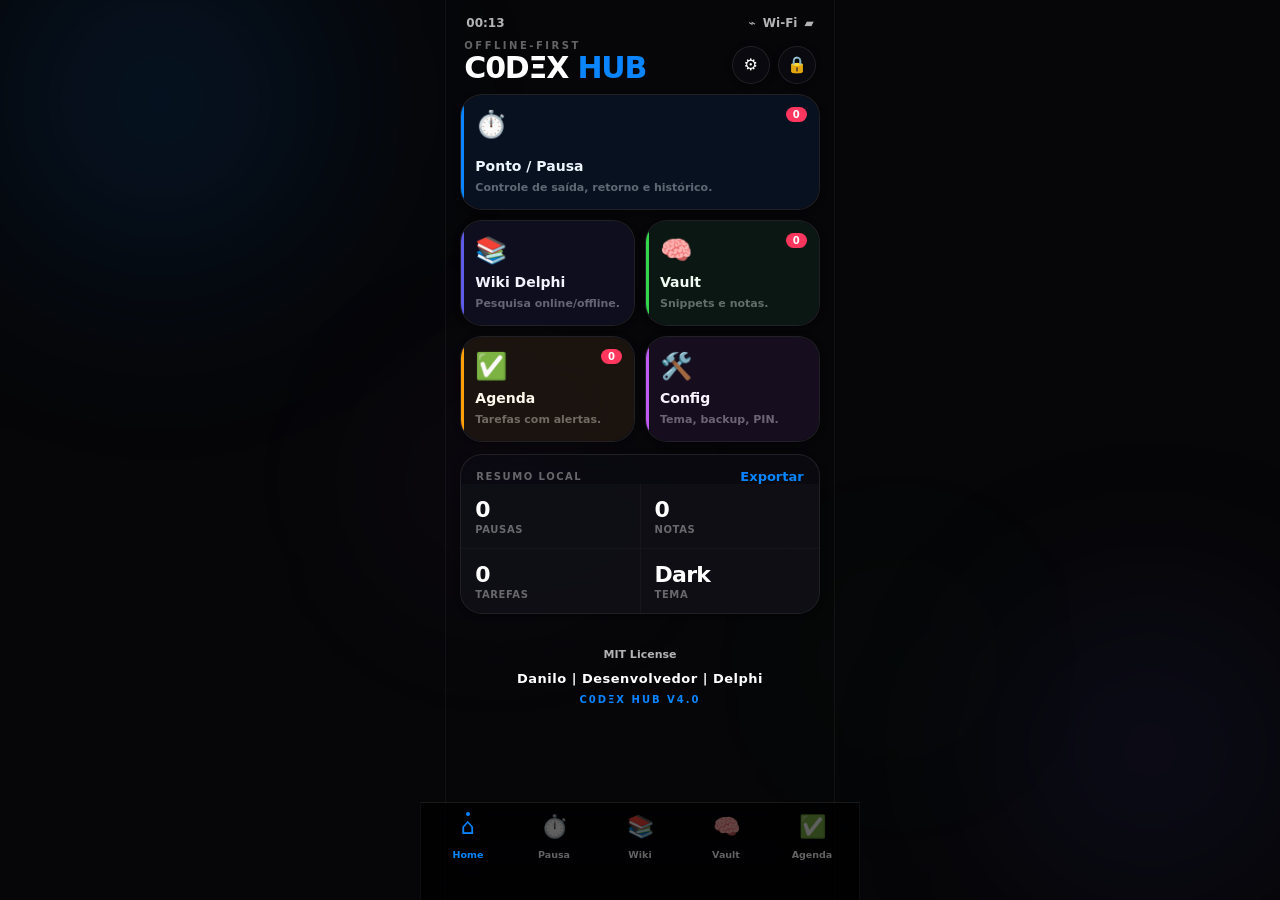
<file: index.html>
<!DOCTYPE html>
<html lang="pt-BR">
<head>
<meta charset="UTF-8">
<meta name="viewport" content="width=device-width, initial-scale=1.0, maximum-scale=1.0, user-scalable=no, viewport-fit=cover">
<meta name="apple-mobile-web-app-capable" content="yes">
<meta name="apple-mobile-web-app-status-bar-style" content="black-translucent">
<meta name="theme-color" content="#060608">
<title>C0DΞX HUB</title>
<style>
/* ═══════════════════════════════════════════════════
   C0DΞX HUB v4.0 — [ModCSS]
   Danilo | Desenvolvedor | Delphi
   MIT License
═══════════════════════════════════════════════════ */

:root {
  color-scheme: dark;

  /* ── Fundação ── */
  --void:    #060608;
  --deep:    #0C0C12;
  --surface: rgba(14,14,20,.82);
  --lift:    rgba(22,22,32,.76);
  --card:    rgba(255,255,255,.052);
  --card-h:  rgba(255,255,255,.08);
  --glass:   rgba(12,12,18,.72);
  --glass2:  rgba(255,255,255,.065);

  /* ── Bordas ── */
  --line:  rgba(255,255,255,.095);
  --line2: rgba(255,255,255,.052);
  --line3: rgba(255,255,255,.13);

  /* ── Texto ── */
  --t1: #FFFFFF;
  --t2: rgba(255,255,255,.70);
  --t3: rgba(255,255,255,.38);
  --t4: rgba(255,255,255,.22);

  /* ── Acentos ── */
  --blue:    #0A84FF;
  --blue-g:  linear-gradient(135deg,#0A84FF,#30A8FF);
  --indigo:  #5E5CE6;
  --teal:    #32D74B;
  --orange:  #FF9F0A;
  --pink:    #FF375F;
  --cyan:    #64D2FF;
  --purple:  #BF5AF2;
  --red:     #FF453A;
  --yellow:  #FFD60A;
  --mint:    #00C7BE;

  /* ── Blur tokens ── */
  --blur-xs: blur(8px)  saturate(140%);
  --blur-sm: blur(16px) saturate(160%);
  --blur-md: blur(28px) saturate(180%);
  --blur-lg: blur(48px) saturate(210%);
  --blur-xl: blur(72px) saturate(230%);

  /* ── Raios ── */
  --r-xs: 7px;
  --r-sm: 11px;
  --r-md: 16px;
  --r-lg: 22px;
  --r-xl: 30px;
  --r-2xl:40px;
  --r-full: 9999px;

  /* ── Sombras ── */
  --sh-xs: 0 1px 6px  rgba(0,0,0,.44);
  --sh-sm: 0 3px 16px rgba(0,0,0,.54);
  --sh-md: 0 8px 32px rgba(0,0,0,.62);
  --sh-lg: 0 20px 64px rgba(0,0,0,.78);
  --sh-xl: 0 36px 90px rgba(0,0,0,.90);

  /* ── Espaço seguro ── */
  --sat: max(env(safe-area-inset-top),   16px);
  --sab: max(env(safe-area-inset-bottom),18px);
  --sal: max(env(safe-area-inset-left),  0px);
  --sar: max(env(safe-area-inset-right), 0px);

  /* ── Nav ── */
  --nav-h: 80px;
}

/* ── Tema Light ── */
body.theme-light {
  color-scheme: light;
  --void:    #F2F2F7;
  --deep:    #E5E5EA;
  --surface: rgba(255,255,255,.78);
  --lift:    rgba(255,255,255,.92);
  --card:    rgba(255,255,255,.68);
  --card-h:  rgba(255,255,255,.90);
  --glass:   rgba(255,255,255,.68);
  --glass2:  rgba(0,0,0,.042);
  --line:  rgba(0,0,0,.09);
  --line2: rgba(0,0,0,.052);
  --line3: rgba(0,0,0,.13);
  --t1: #17171A;
  --t2: rgba(23,23,26,.72);
  --t3: rgba(23,23,26,.46);
  --t4: rgba(23,23,26,.28);
}

/* ── Tema Sepia ── */
body.theme-sepia {
  --void:    #1A140E;
  --deep:    #231D12;
  --surface: rgba(46,36,24,.78);
  --lift:    rgba(62,50,32,.78);
  --card:    rgba(255,222,168,.06);
  --card-h:  rgba(255,222,168,.10);
  --glass:   rgba(44,34,22,.72);
  --glass2:  rgba(255,222,168,.065);
  --line:  rgba(255,222,168,.10);
  --line2: rgba(255,222,168,.055);
  --line3: rgba(255,222,168,.14);
  --t1: #F8E8D0;
  --t2: rgba(248,232,208,.72);
  --t3: rgba(248,232,208,.42);
  --t4: rgba(248,232,208,.24);
}

/* ── Tema Midnight ── */
body.theme-midnight {
  --void:    #000814;
  --deep:    #001529;
  --surface: rgba(0,24,56,.82);
  --lift:    rgba(0,36,78,.76);
  --card:    rgba(64,180,255,.054);
  --card-h:  rgba(64,180,255,.09);
  --glass:   rgba(0,20,48,.72);
  --glass2:  rgba(64,180,255,.065);
  --line:  rgba(100,210,255,.11);
  --line2: rgba(100,210,255,.06);
  --line3: rgba(100,210,255,.15);
  --blue:  #38B6FF;
}

/* ── Tema Emerald ── */
body.theme-emerald {
  --void:    #041208;
  --deep:    #081E0E;
  --surface: rgba(10,36,18,.82);
  --lift:    rgba(16,52,28,.76);
  --card:    rgba(50,215,75,.054);
  --card-h:  rgba(50,215,75,.09);
  --glass:   rgba(8,30,14,.72);
  --glass2:  rgba(50,215,75,.065);
  --line:  rgba(50,215,75,.11);
  --line2: rgba(50,215,75,.06);
  --line3: rgba(50,215,75,.15);
  --blue:  #32D74B;
  --cyan:  #80FF8A;
}

/* ══ RESET ══ */
*,*::before,*::after{box-sizing:border-box;margin:0;padding:0;-webkit-tap-highlight-color:transparent}
html{height:100%;overflow:hidden;overscroll-behavior:none}
body{
  font-family:-apple-system,BlinkMacSystemFont,"SF Pro Display","SF Pro Text",system-ui,sans-serif;
  background:var(--void);color:var(--t1);
  height:100dvh;display:flex;flex-direction:column;overflow:hidden;
  -webkit-font-smoothing:antialiased;-moz-osx-font-smoothing:grayscale;
  user-select:none;-webkit-user-select:none;
}
button,input,select,textarea{font:inherit}
button{border:0;color:inherit;cursor:pointer;background:transparent}
input,select,textarea{width:100%;color:var(--t1);outline:none;background:transparent;border:0}
textarea{resize:none}

/* ══ BG ANIMADO ══ */
.bg-layer{position:fixed;inset:0;z-index:0;pointer-events:none;overflow:hidden}
.bg-orb{position:absolute;border-radius:50%;filter:blur(90px);will-change:transform;
  animation:orb-float 24s ease-in-out infinite alternate}
.bg-orb:nth-child(1){width:520px;height:520px;top:-160px;left:-100px;
  background:radial-gradient(circle,rgba(10,132,255,.16) 0%,transparent 70%);animation-duration:26s}
.bg-orb:nth-child(2){width:420px;height:420px;bottom:-60px;right:-80px;
  background:radial-gradient(circle,rgba(94,92,230,.13) 0%,transparent 70%);
  animation-duration:21s;animation-direction:alternate-reverse}
.bg-orb:nth-child(3){width:280px;height:280px;top:38%;left:28%;
  background:radial-gradient(circle,rgba(191,90,242,.09) 0%,transparent 70%);animation-duration:31s}
.bg-orb:nth-child(4){width:200px;height:200px;top:62%;right:22%;
  background:radial-gradient(circle,rgba(50,215,75,.07) 0%,transparent 70%);
  animation-duration:37s;animation-direction:alternate-reverse}
@keyframes orb-float{
  from{transform:translate(0,0) scale(1)}
  to{transform:translate(44px,54px) scale(1.14)}
}

/* ══════════════════════════════════════
   LOCK SCREEN
══════════════════════════════════════ */
#lockScreen{
  position:fixed;inset:0;z-index:1000;
  display:flex;flex-direction:column;align-items:center;justify-content:center;
  background:rgba(0,0,0,.92);
  backdrop-filter:var(--blur-xl);-webkit-backdrop-filter:var(--blur-xl);
  transition:opacity .45s cubic-bezier(.4,0,.2,1),transform .45s cubic-bezier(.4,0,.2,1);
  padding:var(--sat) 24px var(--sab);
  gap:0;
}
#lockScreen.hidden{opacity:0;transform:scale(1.035);pointer-events:none}

.lock-brand{
  font-size:11px;font-weight:800;letter-spacing:5px;text-transform:uppercase;
  color:var(--t3);margin-bottom:32px
}

.lock-time{
  font-size:82px;font-weight:200;letter-spacing:-5px;
  color:var(--t1);line-height:1;
}

.lock-date{
  font-size:15px;font-weight:400;color:var(--t2);
  text-transform:capitalize;margin-top:4px;margin-bottom:44px;
  letter-spacing:.2px
}

/* Avatar ring */
.bio-btn{
  width:76px;height:76px;border-radius:50%;
  background:var(--glass2);border:1.5px solid var(--line);
  display:flex;align-items:center;justify-content:center;
  font-size:34px;cursor:pointer;
  box-shadow:var(--sh-md),inset 0 1px 0 rgba(255,255,255,.09);
  backdrop-filter:var(--blur-sm);-webkit-backdrop-filter:var(--blur-sm);
  transition:transform .18s,background .2s,box-shadow .2s;
  overflow:hidden;margin-bottom:14px;
}
.bio-btn:active{transform:scale(.90);background:rgba(10,132,255,.22);box-shadow:0 0 0 6px rgba(10,132,255,.15)}
.bio-btn img{width:100%;height:100%;object-fit:cover;border-radius:50%}

/* Face ID pulse ring */
.bio-ring{
  position:absolute;width:86px;height:86px;border-radius:50%;
  border:2px solid rgba(10,132,255,.0);
  transition:border-color .3s,transform .3s,opacity .3s;
  pointer-events:none
}
.bio-ring.pulse{
  border-color:rgba(10,132,255,.5);
  animation:ring-pulse 1.4s ease-out infinite
}
@keyframes ring-pulse{
  0%{transform:scale(1);opacity:1}
  100%{transform:scale(1.6);opacity:0}
}

.bio-label{font-size:12px;color:var(--t3);font-weight:600;margin-bottom:28px}

/* PIN dots */
.lock-pin-dots{display:flex;gap:13px;margin-bottom:18px;min-height:13px}
.pin-dot{
  width:12px;height:12px;border-radius:50%;
  background:var(--t4);border:1.5px solid var(--t3);
  transition:background .14s,transform .14s,border-color .14s
}
.pin-dot.filled{background:var(--blue);border-color:var(--blue);transform:scale(1.12)}

/* PIN pad */
.pin-pad{display:grid;grid-template-columns:repeat(3,68px);gap:12px;margin-top:4px}
.pin-key{
  width:68px;height:68px;border-radius:50%;
  background:rgba(255,255,255,.10);
  font-size:22px;font-weight:300;color:var(--t1);
  display:flex;flex-direction:column;align-items:center;justify-content:center;gap:1px;
  backdrop-filter:var(--blur-xs);-webkit-backdrop-filter:var(--blur-xs);
  transition:background .12s,transform .10s;line-height:1
}
.pin-key:active{background:rgba(255,255,255,.24);transform:scale(.91)}
.pin-key .sub{font-size:9px;letter-spacing:1.5px;color:var(--t3);font-weight:700}
.pin-key.del{background:transparent;font-size:20px}
.pin-key.empty{opacity:0;pointer-events:none}
.lock-error{color:var(--pink);font-size:13px;font-weight:600;min-height:18px;margin-top:8px;text-align:center}

/* ══════════════════════════════════════
   APP SHELL
══════════════════════════════════════ */
#appShell{
  position:relative;z-index:1;
  height:100dvh;display:flex;flex-direction:column;overflow:hidden
}

/* Status bar */
.status-bar{
  flex-shrink:0;padding:var(--sat) 20px 4px;
  display:flex;justify-content:space-between;align-items:center;
  color:var(--t2);font-size:12px;font-weight:700
}
.sb-right{display:flex;gap:7px;align-items:center}

/* Header */
.app-header{
  flex-shrink:0;padding:6px 18px 10px;
  display:flex;justify-content:space-between;align-items:flex-end
}
.app-eyebrow{color:var(--t3);font-size:10px;font-weight:800;letter-spacing:2.5px;text-transform:uppercase}
.app-title{margin-top:2px;font-size:30px;font-weight:850;letter-spacing:-1.2px;line-height:1.03}
.app-title span{color:var(--blue)}
.header-actions{display:flex;gap:8px}
.hdr-btn{
  width:38px;height:38px;border-radius:50%;display:grid;place-items:center;
  background:var(--glass);border:1px solid var(--line);
  backdrop-filter:var(--blur-sm);-webkit-backdrop-filter:var(--blur-sm);
  box-shadow:var(--sh-xs);font-size:16px;transition:transform .12s,background .12s
}
.hdr-btn:active{transform:scale(.91);background:var(--card-h)}

/* Scroll */
.scroll-area{
  flex:1;overflow-y:auto;overflow-x:hidden;
  -webkit-overflow-scrolling:touch;
  padding:0 14px calc(var(--nav-h) + var(--sab) + 16px);
  scrollbar-width:none
}
.scroll-area::-webkit-scrollbar{display:none}

/* PTR */
.ptr-indicator{
  height:0;overflow:hidden;display:grid;place-items:center;
  color:var(--t3);font-size:12px;font-weight:700;
  transition:height .18s ease
}
.ptr-indicator.active{height:38px}

/* ══════════════════════════════════════
   VIEWS
══════════════════════════════════════ */
.view{display:none;flex-direction:column;gap:12px}
.view.active{display:flex;animation:view-in .24s cubic-bezier(.4,0,.2,1) both}
@keyframes view-in{
  from{opacity:0;transform:translate3d(0,12px,0)}
  to{opacity:1;transform:translate3d(0,0,0)}
}

/* ══════════════════════════════════════
   CARDS
══════════════════════════════════════ */
.card{
  background:var(--glass);border:1px solid var(--line);border-radius:var(--r-lg);
  backdrop-filter:var(--blur-md);-webkit-backdrop-filter:var(--blur-md);
  box-shadow:var(--sh-xs);overflow:hidden
}
.card-pad{padding:15px}
.card-header{
  display:flex;justify-content:space-between;align-items:center;
  padding:14px 15px 0;gap:10px
}
.card-label{color:var(--t3);font-size:10px;font-weight:850;letter-spacing:1.5px;text-transform:uppercase}
.card-action{background:transparent;color:var(--blue);font-size:13px;font-weight:750}

/* ══════════════════════════════════════
   BENTO GRID
══════════════════════════════════════ */
.bento{display:grid;grid-template-columns:1fr 1fr;gap:10px}
.bento-item{
  position:relative;min-height:106px;padding:16px 14px 15px;
  display:flex;flex-direction:column;justify-content:flex-end;gap:7px;
  overflow:hidden;border-radius:var(--r-lg);border:1px solid var(--line);
  background:var(--glass);backdrop-filter:var(--blur-md);-webkit-backdrop-filter:var(--blur-md);
  box-shadow:var(--sh-xs);transition:transform .13s,background .13s;text-align:left
}
.bento-item:active{transform:scale(.965);background:var(--card-h)}
.bento-item.wide{grid-column:span 2;min-height:116px}
.bento-glow{position:absolute;inset:0;opacity:.07;pointer-events:none;border-radius:inherit}
.bento-accent{position:absolute;inset:0 auto 0 0;width:3px;border-radius:2px 0 0 2px}
.bento-item[data-color="blue"]   .bento-glow,.bento-item[data-color="blue"]   .bento-accent{background:var(--blue)}
.bento-item[data-color="indigo"] .bento-glow,.bento-item[data-color="indigo"] .bento-accent{background:var(--indigo)}
.bento-item[data-color="teal"]   .bento-glow,.bento-item[data-color="teal"]   .bento-accent{background:var(--teal)}
.bento-item[data-color="orange"] .bento-glow,.bento-item[data-color="orange"] .bento-accent{background:var(--orange)}
.bento-item[data-color="pink"]   .bento-glow,.bento-item[data-color="pink"]   .bento-accent{background:var(--pink)}
.bento-item[data-color="purple"] .bento-glow,.bento-item[data-color="purple"] .bento-accent{background:var(--purple)}
.bento-item[data-color="cyan"]   .bento-glow,.bento-item[data-color="cyan"]   .bento-accent{background:var(--cyan)}
.bento-item[data-color="mint"]   .bento-glow,.bento-item[data-color="mint"]   .bento-accent{background:var(--mint)}
.bento-icon{position:absolute;top:14px;left:14px;font-size:26px}
.bento-badge{
  position:absolute;top:12px;right:12px;min-width:18px;padding:2px 7px;
  border-radius:var(--r-full);background:var(--pink);color:#fff;
  font-size:10px;font-weight:850
}
.bento-name{font-size:14px;font-weight:800;color:var(--t1)}
.bento-sub{font-size:11px;font-weight:600;color:var(--t3)}

/* ══════════════════════════════════════
   PAUSA — MÓDULO REFEITO
══════════════════════════════════════ */
.pausa-hero{
  padding:20px 16px 14px;text-align:center;
  background:linear-gradient(180deg,rgba(10,132,255,.07) 0%,transparent 100%)
}
.pausa-kicker{
  font-size:10px;font-weight:850;letter-spacing:1.8px;text-transform:uppercase;color:var(--t3);
  margin-bottom:4px
}
.pausa-formula{
  font-size:12px;color:var(--t3);min-height:16px;margin-bottom:6px;
  font-variant-numeric:tabular-nums
}
.pausa-result{
  font-size:68px;font-weight:850;letter-spacing:-4px;color:var(--blue);line-height:1;
  transition:transform .22s cubic-bezier(.34,1.56,.64,1);
  font-variant-numeric:tabular-nums
}
.pausa-result.bump{transform:scale(1.05)}
.pausa-badge{
  display:inline-block;margin-top:10px;padding:5px 16px;border-radius:var(--r-full);
  font-size:12px;font-weight:700;letter-spacing:.2px
}
.pausa-badge.ok  {background:rgba(50,215,75,.14);color:var(--teal)}
.pausa-badge.warn{background:rgba(255,159,10,.14);color:var(--orange)}
.pausa-badge.err {background:rgba(255,55,95,.14); color:var(--pink)}
.pausa-badge.idle{background:rgba(255,255,255,.08);color:var(--t3)}

.p-track{height:4px;margin:12px 16px 0;background:var(--line2);border-radius:var(--r-full);overflow:hidden}
.p-fill{height:100%;width:0%;background:linear-gradient(90deg,var(--blue),var(--cyan));border-radius:inherit;transition:width .5s ease}

.pausa-inputs{
  display:grid;grid-template-columns:1fr 1fr;gap:1px;background:var(--line2)
}
.p-input-cell{
  background:var(--glass);padding:14px 15px;display:flex;flex-direction:column;gap:6px
}
.p-input-cell:first-child{border-radius:0}

.p-cell-label{
  font-size:10px;font-weight:850;letter-spacing:1.4px;text-transform:uppercase;color:var(--t3)
}
.p-cell-sub{font-size:10px;color:var(--t4);font-weight:600;margin-top:-3px}

.p-time-input{
  background:rgba(255,255,255,.06);border:1px solid var(--line);border-radius:var(--r-sm);
  padding:8px 10px;font-size:22px;font-weight:700;color:var(--t1);
  text-align:center;font-variant-numeric:tabular-nums;
  -webkit-appearance:none;outline:none;
  transition:border-color .15s,box-shadow .15s;width:100%
}
.p-time-input:focus{border-color:rgba(10,132,255,.7);box-shadow:0 0 0 4px rgba(10,132,255,.15)}
.p-time-input::-webkit-calendar-picker-indicator{display:none}

.preset-row{
  display:flex;gap:7px;padding:12px 15px 0;overflow-x:auto;
  -webkit-overflow-scrolling:touch;scrollbar-width:none
}
.preset-row::-webkit-scrollbar{display:none}
.p-chip{
  flex-shrink:0;padding:7px 14px;border-radius:var(--r-full);
  background:rgba(255,255,255,.07);border:1px solid var(--line);
  font-size:13px;font-weight:600;color:var(--t2);
  transition:background .15s,color .15s,border-color .15s
}
.p-chip.sel{background:rgba(10,132,255,.18);color:var(--blue);border-color:rgba(10,132,255,.38)}

.p-adj-row{display:flex;gap:6px;padding:10px 15px 14px;flex-wrap:wrap}
.p-adj-btn{
  padding:6px 12px;border-radius:var(--r-full);background:rgba(255,255,255,.07);
  border:1px solid var(--line);color:var(--blue);font-size:13px;font-weight:700;
  transition:background .12s
}
.p-adj-btn:active{background:rgba(10,132,255,.16)}

.stats-2x2{display:grid;grid-template-columns:1fr 1fr;gap:1px;background:var(--line2)}
.s-cell{padding:13px 15px;background:var(--glass);display:flex;flex-direction:column;gap:3px}
.s-val{font-size:22px;font-weight:850;letter-spacing:-.6px;color:var(--t1);font-variant-numeric:tabular-nums}
.s-lbl{font-size:10px;font-weight:850;color:var(--t3);text-transform:uppercase;letter-spacing:.6px}

.pausa-hist-row{
  display:flex;gap:11px;align-items:center;
  padding:12px 15px;border-bottom:1px solid var(--line2)
}
.pausa-hist-row:last-child{border-bottom:0}
.pausa-hist-icon{
  width:36px;height:36px;border-radius:var(--r-xs);background:rgba(10,132,255,.13);
  display:grid;place-items:center;font-size:16px;flex-shrink:0
}
.pausa-hist-body{flex:1;min-width:0}
.pausa-hist-title{font-size:14px;font-weight:800;color:var(--t1);font-variant-numeric:tabular-nums}
.pausa-hist-sub{font-size:11px;color:var(--t3);margin-top:2px}

/* ══════════════════════════════════════
   WIKI
══════════════════════════════════════ */
.chip-row{display:flex;gap:7px;overflow-x:auto;padding-bottom:2px;scrollbar-width:none}
.chip-row::-webkit-scrollbar{display:none}
.chip{
  flex:0 0 auto;padding:7px 13px;border-radius:var(--r-full);
  border:1px solid var(--line);background:rgba(255,255,255,.06);
  color:var(--t2);font-size:12px;font-weight:750
}
.chip.active{color:var(--blue);background:rgba(10,132,255,.14);border-color:rgba(10,132,255,.32)}

.article{padding:15px;user-select:text;-webkit-user-select:text}
.article h2{margin-bottom:7px;font-size:19px;letter-spacing:-.4px}
.article .article-badge{display:inline-flex;margin-bottom:12px;padding:3px 9px;border-radius:var(--r-full);color:var(--blue);background:rgba(10,132,255,.13);font-size:10px;font-weight:850}
.article p,.article li{color:var(--t2);font-size:14px;line-height:1.64}
.article ul{padding-left:18px;margin:8px 0 10px}
.article pre{
  margin:11px 0;padding:12px;overflow:auto;border-radius:var(--r-sm);
  border:1px solid var(--line);background:rgba(0,0,0,.36);color:rgba(255,255,255,.88);
  font-family:"SF Mono",ui-monospace,Menlo,Consolas,monospace;font-size:12px;line-height:1.5;
  user-select:text;-webkit-user-select:text
}

.float-note{
  position:fixed;z-index:170;display:none;padding:8px 12px;
  border-radius:var(--r-full);border:1px solid rgba(10,132,255,.35);
  background:rgba(10,132,255,.92);color:#fff;box-shadow:var(--sh-md);
  font-size:12px;font-weight:850
}
.float-note.open{display:block}

/* ══════════════════════════════════════
   VAULT
══════════════════════════════════════ */
.list{display:flex;flex-direction:column}
.list-item{
  display:flex;gap:11px;align-items:flex-start;padding:13px 14px;
  border-bottom:1px solid var(--line2);text-align:left;background:transparent
}
.list-item:last-child{border-bottom:0}
.list-icon{
  flex:0 0 auto;width:36px;height:36px;display:grid;place-items:center;
  border-radius:var(--r-xs);background:rgba(10,132,255,.13);font-size:17px
}
.list-body{flex:1;min-width:0}
.list-title{font-size:14px;font-weight:800;color:var(--t1);word-break:break-word}
.list-sub{margin-top:3px;color:var(--t3);font-size:11px;line-height:1.45}
.list-code{
  margin-top:7px;padding:9px 10px;max-height:86px;overflow:auto;
  border-radius:var(--r-xs);border:1px solid var(--line2);background:rgba(0,0,0,.32);
  color:rgba(255,255,255,.80);font-family:"SF Mono",ui-monospace,Menlo,Consolas,monospace;
  font-size:11px;line-height:1.45;white-space:pre-wrap;
  user-select:text;-webkit-user-select:text
}
.tag-row{display:flex;flex-wrap:wrap;gap:5px;margin-top:8px}
.tag{
  display:inline-flex;padding:3px 7px;border-radius:var(--r-full);
  background:rgba(10,132,255,.13);color:var(--blue);font-size:10px;font-weight:850
}

/* ══════════════════════════════════════
   FORMULÁRIOS GENÉRICOS
══════════════════════════════════════ */
.form-grid{display:grid;gap:10px}
.form-row{display:grid;grid-template-columns:1fr 1fr;gap:10px}
.field-label{
  display:block;margin-bottom:6px;color:var(--t3);
  font-size:11px;font-weight:800;letter-spacing:.6px;text-transform:uppercase
}
.input-field{
  min-height:43px;padding:10px 12px;
  background:rgba(255,255,255,.06);border:1px solid var(--line);
  border-radius:var(--r-sm);color:var(--t1);
  transition:border-color .15s,box-shadow .15s
}
.input-field:focus{border-color:rgba(10,132,255,.68);box-shadow:0 0 0 4px rgba(10,132,255,.14)}
select.input-field{-webkit-appearance:none;appearance:none}
textarea.input-field{resize:vertical;min-height:84px}

/* ══════════════════════════════════════
   BOTÕES
══════════════════════════════════════ */
.action-row{display:flex;flex-wrap:wrap;gap:8px}
.btn{
  min-height:42px;padding:10px 14px;border-radius:var(--r-sm);
  background:rgba(255,255,255,.075);border:1px solid var(--line);color:var(--t1);
  font-weight:800;font-size:13px;
  backdrop-filter:var(--blur-xs);-webkit-backdrop-filter:var(--blur-xs);
  transition:transform .10s,opacity .10s
}
.btn:active{transform:scale(.97);opacity:.88}
.btn.primary{background:rgba(10,132,255,.88);border-color:rgba(10,132,255,.44);color:#fff}
.btn.teal{background:rgba(50,215,75,.18);border-color:rgba(50,215,75,.30);color:var(--teal)}
.btn.orange{background:rgba(255,159,10,.16);border-color:rgba(255,159,10,.28);color:var(--orange)}
.btn.pink{background:rgba(255,55,95,.14);border-color:rgba(255,55,95,.26);color:var(--pink)}
.btn.ghost{background:transparent}
.btn.w-full{width:100%;justify-content:center}

/* Estilo botão Embarcadero / Blue escuro */
.btn.embarcadero{background:rgba(0,122,255,.2);border-color:rgba(0,122,255,.4);color:#64D2FF;width:100%}

/* ══════════════════════════════════════
   CONFIGURAÇÕES
══════════════════════════════════════ */
.settings-group{
  font-size:11px;font-weight:800;letter-spacing:1.5px;text-transform:uppercase;
  color:var(--t3);padding:0 2px 4px
}
.mod-row{
  display:flex;align-items:center;gap:12px;
  padding:13px 15px;border-bottom:1px solid var(--line2)
}
.mod-row:last-child{border-bottom:0}
.mod-icon{
  width:34px;height:34px;border-radius:9px;
  display:flex;align-items:center;justify-content:center;font-size:17px;flex-shrink:0
}
.mod-icon.blue  {background:rgba(10,132,255,.18)}
.mod-icon.indigo{background:rgba(94,92,230,.18)}
.mod-icon.teal  {background:rgba(50,215,75,.18)}
.mod-icon.orange{background:rgba(255,159,10,.18)}
.mod-icon.pink  {background:rgba(255,55,95,.18)}
.mod-icon.purple{background:rgba(191,90,242,.18)}
.mod-body{flex:1;min-width:0}
.mod-label{font-size:14px;font-weight:700;color:var(--t1)}
.mod-sub{font-size:11px;color:var(--t3);margin-top:1px}

/* Toggle iOS style */
.toggle-wrap{position:relative;width:51px;height:31px;cursor:pointer;flex-shrink:0}
.toggle-wrap input{opacity:0;width:0;height:0;position:absolute}
.t-track{
  position:absolute;inset:0;background:rgba(255,255,255,.15);
  border-radius:var(--r-full);transition:background .25s
}
.toggle-wrap input:checked + .t-track{background:var(--teal)}
.t-thumb{
  position:absolute;top:2px;left:2px;width:27px;height:27px;
  background:#fff;border-radius:50%;box-shadow:0 1px 4px rgba(0,0,0,.4);
  transition:transform .25s cubic-bezier(.34,1.56,.64,1)
}
.toggle-wrap input:checked ~ .t-thumb{transform:translateX(20px)}

/* Profile card */
.profile-card{
  padding:22px 16px;text-align:center;display:flex;flex-direction:column;align-items:center;gap:4px
}
.profile-ring{
  width:74px;height:74px;border-radius:50%;overflow:hidden;margin-bottom:6px;
  border:2px solid var(--line3);box-shadow:var(--sh-md);
  background:linear-gradient(135deg,var(--blue),var(--purple));
  display:flex;align-items:center;justify-content:center;font-size:34px
}
.profile-ring img{width:100%;height:100%;object-fit:cover}
.profile-name{font-size:18px;font-weight:800;letter-spacing:-.3px}
.profile-sub{font-size:13px;color:var(--t3)}

/* Temas color swatches */
.theme-grid{display:grid;grid-template-columns:repeat(5,1fr);gap:8px;padding:0}
.theme-swatch{
  aspect-ratio:1;border-radius:var(--r-sm);cursor:pointer;
  display:flex;align-items:flex-end;justify-content:flex-end;
  padding:4px;border:2px solid transparent;overflow:hidden;
  transition:border-color .15s,transform .12s
}
.theme-swatch:active{transform:scale(.92)}
.theme-swatch.active{border-color:var(--blue);box-shadow:0 0 0 4px rgba(10,132,255,.18)}
.theme-swatch span{font-size:9px;font-weight:800;color:rgba(255,255,255,.8);line-height:1}

/* Avatar picker */
.avatar-grid{display:flex;gap:8px;flex-wrap:wrap;padding:4px 0}
.av-btn{
  width:52px;height:52px;border-radius:var(--r-md);background:var(--glass2);
  border:1.5px solid var(--line);font-size:24px;display:grid;place-items:center;
  transition:border-color .12s,transform .12s
}
.av-btn:active{transform:scale(.92);border-color:var(--blue)}
.av-btn.active{border-color:var(--blue);background:rgba(10,132,255,.14)}

/* ══════════════════════════════════════
   BOTTOM NAV
══════════════════════════════════════ */
.bottom-nav{
  position:fixed;z-index:50;left:0;right:0;bottom:0;
  height:calc(var(--nav-h) + var(--sab));
  padding:8px 4px var(--sab);
  display:flex;justify-content:space-around;align-items:flex-start;
  border-top:1px solid var(--line);
  background:rgba(0,0,0,.70);
  backdrop-filter:var(--blur-lg);-webkit-backdrop-filter:var(--blur-lg)
}
.nav-item{
  position:relative;flex:1;max-width:76px;min-height:54px;
  display:grid;place-items:center;gap:1px;grid-template-rows:auto auto;
  border-radius:var(--r-sm);background:transparent;color:var(--t3)
}
.nav-icon{font-size:22px;line-height:1}
.nav-lbl{font-size:9.5px;font-weight:800}
.nav-dot{
  position:absolute;top:1px;width:4px;height:4px;border-radius:50%;
  background:var(--blue);opacity:0
}
.nav-item.active{color:var(--blue)}
.nav-item.active .nav-dot{opacity:1}

/* ══════════════════════════════════════
   SHEETS
══════════════════════════════════════ */
.sheet-backdrop{
  position:fixed;inset:0;z-index:180;display:none;
  background:rgba(0,0,0,.46);
  backdrop-filter:blur(8px);-webkit-backdrop-filter:blur(8px)
}
.sheet-backdrop.open{display:block}
.sheet{
  position:fixed;z-index:190;left:10px;right:10px;
  bottom:calc(var(--sab) + 8px);max-height:80dvh;overflow:auto;
  display:none;padding:10px 14px 16px;
  border:1px solid var(--line);border-radius:var(--r-xl);
  background:var(--surface);
  backdrop-filter:var(--blur-lg);-webkit-backdrop-filter:var(--blur-lg);
  box-shadow:var(--sh-xl)
}
.sheet.open{display:block;animation:sheet-in .20s cubic-bezier(.4,0,.2,1) both}
@keyframes sheet-in{
  from{transform:translate3d(0,20px,0);opacity:.5}
  to{transform:translate3d(0,0,0);opacity:1}
}
.sheet-handle{width:40px;height:5px;margin:0 auto 13px;border-radius:var(--r-full);background:var(--line)}
.sheet-title{font-size:18px;font-weight:850;letter-spacing:-.4px;margin:0 2px 12px}
.sheet-body{display:grid;gap:11px}

/* ══════════════════════════════════════
   TOAST
══════════════════════════════════════ */
.toast{
  position:fixed;z-index:250;left:50%;
  bottom:calc(var(--nav-h) + var(--sab) + 20px);
  max-width:min(88vw,340px);
  transform:translate3d(-50%,18px,0);opacity:0;pointer-events:none;
  padding:11px 16px;border-radius:var(--r-full);
  border:1px solid var(--line);background:rgba(0,0,0,.78);color:#fff;
  backdrop-filter:var(--blur-md);-webkit-backdrop-filter:var(--blur-md);
  box-shadow:var(--sh-md);font-size:13px;font-weight:750;
  transition:transform .18s ease,opacity .18s ease;
  display:flex;align-items:center;gap:7px
}
.toast.open{transform:translate3d(-50%,0,0);opacity:1}

/* ══════════════════════════════════════
   EMPTY STATE
══════════════════════════════════════ */
.empty-state{
  padding:30px 18px;display:grid;place-items:center;text-align:center;
  color:var(--t3);gap:8px
}
.empty-icon{font-size:30px}

/* ══════════════════════════════════════
   STATS GRID HOME
══════════════════════════════════════ */
.stat-grid{display:grid;grid-template-columns:1fr 1fr;gap:1px;background:var(--line2)}
.stat{padding:13px 14px;background:var(--glass)}
.stat-value{font-size:22px;font-weight:850;letter-spacing:-.7px;font-variant-numeric:tabular-nums}
.stat-label{margin-top:2px;color:var(--t3);font-size:10px;font-weight:850;text-transform:uppercase;letter-spacing:.6px}

/* ══════════════════════════════════════
   MISC
══════════════════════════════════════ */
.sep{height:1px;background:var(--line2);margin:2px 0}
.small-note{color:var(--t3);font-size:12px;line-height:1.52}

.mit-footer{
  padding:20px 10px 6px;color:var(--t3);text-align:center;
  font-size:11px;line-height:1.6
}
.mit-footer strong{color:var(--t2)}
.mit-footer .mit-sig{
  margin-top:6px;font-size:13px;font-weight:800;letter-spacing:.5px;color:var(--t1)
}
.mit-footer .mit-ver{
  font-size:10px;font-weight:700;letter-spacing:2px;text-transform:uppercase;
  color:var(--blue);margin-top:2px
}

/* Backup section */
.backup-info{
  font-size:12px;color:var(--t3);line-height:1.5;padding:0 2px
}

/* Scrollbar para artigo */
.article::-webkit-scrollbar{width:3px}
.article::-webkit-scrollbar-thumb{background:var(--line);border-radius:2px}

/* Swipe back hint */
.swipe-hint{
  position:fixed;left:0;top:50%;transform:translateY(-50%);
  width:4px;height:60px;background:rgba(10,132,255,.3);
  border-radius:0 4px 4px 0;z-index:60;
  transition:opacity .3s;pointer-events:none
}

/* Responsive desktop cap */
@media(min-width:700px){
  #appShell{max-width:440px;margin:0 auto;border-left:1px solid var(--line2);border-right:1px solid var(--line2)}
  .bottom-nav{left:50%;width:440px;transform:translateX(-50%);border-left:1px solid var(--line2);border-right:1px solid var(--line2)}
  .toast{bottom:calc(var(--nav-h) + var(--sab) + 24px)}
}

@media(prefers-reduced-motion:reduce){
  .bg-orb{animation:none!important}
  *{transition-duration:.01ms!important;animation-duration:.01ms!important}
}
</style>
</head>
<body>

<div class="bg-layer" aria-hidden="true">
  <div class="bg-orb"></div><div class="bg-orb"></div>
  <div class="bg-orb"></div><div class="bg-orb"></div>
</div>

<section id="lockScreen" aria-label="Tela de bloqueio">
  <div class="lock-brand">C0DΞX HUB</div>
  <div class="lock-time" id="lockTime">--:--</div>
  <div class="lock-date" id="lockDate">--</div>

  <div style="position:relative;display:flex;align-items:center;justify-content:center;margin-bottom:14px">
    <div class="bio-ring" id="bioRing"></div>
    <button class="bio-btn" id="biometricBtn" type="button" aria-label="Face ID / Touch ID">
      <span id="bioIcon">🔒</span>
    </button>
  </div>
  <div class="bio-label" id="bioLabel">Toque para Face ID · PIN abaixo</div>

  <div class="lock-pin-dots" id="pinDots" aria-label="Dígitos inseridos"></div>
  <div class="pin-pad" id="pinPad" aria-label="Teclado de acesso"></div>
  <div class="lock-error" id="lockError" role="alert"></div>
</section>

<main id="appShell">
  <div class="status-bar">
    <div id="statusTime">--:--</div>
    <div class="sb-right"><span>⌁</span><span>Wi‑Fi</span><span>▰</span></div>
  </div>

  <header class="app-header">
    <div>
      <div class="app-eyebrow" id="viewEyebrow">Offline-first</div>
      <h1 class="app-title">C0DΞX <span>HUB</span></h1>
    </div>
    <div class="header-actions">
      <button class="hdr-btn" type="button" data-action="open-settings" aria-label="Configurações">⚙️</button>
      <button class="hdr-btn" type="button" data-action="lock" aria-label="Bloquear">🔒</button>
    </div>
  </header>

  <section class="scroll-area" id="scrollArea">
    <div class="ptr-indicator" id="ptrIndicator">↻ Atualizando</div>

    <section class="view active" id="view-home" data-title="Offline-first">
      <div class="bento">
        <button class="bento-item wide" type="button" data-view="pausa" data-color="blue">
          <span class="bento-glow"></span><span class="bento-accent"></span>
          <span class="bento-icon">⏱️</span>
          <span class="bento-badge" id="homePausaBadge">0</span>
          <span class="bento-name">Ponto / Pausa</span>
          <span class="bento-sub" id="homePausaSub">Controle de saída, retorno e histórico.</span>
        </button>
        <button class="bento-item" type="button" data-view="wiki" data-color="indigo">
          <span class="bento-glow"></span><span class="bento-accent"></span>
          <span class="bento-icon">📚</span>
          <span class="bento-name">Wiki Delphi</span>
          <span class="bento-sub">Pesquisa online/offline.</span>
        </button>
        <button class="bento-item" type="button" data-view="vault" data-color="teal">
          <span class="bento-glow"></span><span class="bento-accent"></span>
          <span class="bento-icon">🧠</span>
          <span class="bento-badge" id="homeVaultBadge">0</span>
          <span class="bento-name">Vault</span>
          <span class="bento-sub">Snippets e notas.</span>
        </button>
        <button class="bento-item" type="button" data-view="agenda" data-color="orange">
          <span class="bento-glow"></span><span class="bento-accent"></span>
          <span class="bento-icon">✅</span>
          <span class="bento-badge" id="homeTaskBadge">0</span>
          <span class="bento-name">Agenda</span>
          <span class="bento-sub">Tarefas com alertas.</span>
        </button>
        <button class="bento-item" type="button" data-view="settings" data-color="purple">
          <span class="bento-glow"></span><span class="bento-accent"></span>
          <span class="bento-icon">🛠️</span>
          <span class="bento-name">Config</span>
          <span class="bento-sub">Tema, backup, PIN.</span>
        </button>
      </div>

      <div class="card">
        <div class="card-header">
          <div class="card-label">Resumo local</div>
          <button class="card-action" type="button" data-action="export-backup">Exportar</button>
        </div>
        <div class="stat-grid">
          <div class="stat"><div class="stat-value" id="statBreaks">0</div><div class="stat-label">Pausas</div></div>
          <div class="stat"><div class="stat-value" id="statVault">0</div><div class="stat-label">Notas</div></div>
          <div class="stat"><div class="stat-value" id="statTasks">0</div><div class="stat-label">Tarefas</div></div>
          <div class="stat"><div class="stat-value" id="statTheme">Dark</div><div class="stat-label">Tema</div></div>
        </div>
      </div>

      <footer class="mit-footer">
        <strong>MIT License</strong><br>
        <div class="mit-sig">Danilo | Desenvolvedor | Delphi</div>
        <div class="mit-ver">C0DΞX HUB v4.0</div>
      </footer>
    </section>

    <section class="view" id="view-pausa" data-title="Módulo de Ponto">

      <div class="card">
        <div class="pausa-hero">
          <div class="pausa-kicker">Retorno estimado</div>
          <div class="pausa-formula" id="pFormula">Defina saída e duração</div>
          <div class="pausa-result" id="pResult">--:--</div>
          <div class="pausa-badge idle" id="pBadge">Aguardando configuração</div>
        </div>
        <div class="p-track"><div class="p-fill" id="pFill"></div></div>

        <div class="pausa-inputs">
          <div class="p-input-cell">
            <div class="p-cell-label">Hora de Saída</div>
            <div class="p-cell-sub">Quando você saiu</div>
            <input class="p-time-input" type="time" id="pSaida" aria-label="Hora de saída">
          </div>
          <div class="p-input-cell">
            <div class="p-cell-label">Duração da Pausa</div>
            <div class="p-cell-sub" id="pDuracaoSub">1h12 recomendado</div>
            <input class="p-time-input" type="time" id="pDuracao" aria-label="Duração da pausa (hh:mm)">
          </div>
        </div>

        <div class="preset-row" id="pPresets" aria-label="Presets de pausa"></div>

        <div class="p-adj-row">
          <button class="p-adj-btn" type="button" data-adj="5">+5m</button>
          <button class="p-adj-btn" type="button" data-adj="10">+10m</button>
          <button class="p-adj-btn" type="button" data-adj="15">+15m</button>
          <button class="p-adj-btn" type="button" data-adj="-5">−5m</button>
          <button class="p-adj-btn" type="button" data-adj="-10">−10m</button>
        </div>
      </div>

      <div class="card card-pad">
        <div class="action-row">
          <button class="btn primary" type="button" data-action="start-break-now">⏺ Gravar agora</button>
          <button class="btn teal"    type="button" data-action="start-break-manual">✏️ Gravar manual</button>
          <button class="btn pink"    type="button" data-action="finish-break">✔️ Finalizar</button>
        </div>
      </div>

      <div class="card">
        <div class="card-header"><div class="card-label">Estatísticas da pausa</div></div>
        <div class="stats-2x2">
          <div class="s-cell"><div class="s-val" id="sTotal">--</div><div class="s-lbl">Total</div></div>
          <div class="s-cell"><div class="s-val" id="sFalta">--</div><div class="s-lbl">Faltam</div></div>
          <div class="s-cell"><div class="s-val" id="sPct">--%</div><div class="s-lbl">Consumido</div></div>
          <div class="s-cell"><div class="s-val" id="sMeio">--:--</div><div class="s-lbl">Meia Pausa</div></div>
        </div>
      </div>

      <div class="card">
        <div class="card-header">
          <div class="card-label">Histórico</div>
          <button class="card-action" type="button" data-action="clear-break-history">Limpar</button>
        </div>
        <div id="breakHistoryList"></div>
      </div>

      <button class="btn w-full" type="button" data-action="share-pausa" style="background:rgba(37,211,102,.18);border-color:rgba(37,211,102,.30);color:#25D366">
        💬 Enviar via WhatsApp
      </button>

    </section>

    <section class="view" id="view-wiki" data-title="Wiki Delphi">
      <div class="card card-pad form-grid">
        <label>
          <span class="field-label">Pesquisa Global (DocWiki + Cache Local)</span>
          <input class="input-field" id="wikiSearchInput" type="search" placeholder="Ex.: try finally, FireDAC">
        </label>
        
        <button class="btn embarcadero" type="button" data-action="search-online">
          🌐 Buscar Direto na Embarcadero DocWiki
        </button>

        <div class="action-row">
          <button class="btn primary" type="button" data-action="search-wiki">Buscar offline</button>
          <button class="btn teal" type="button" data-action="save-wiki-search">Salvar pesquisa</button>
          <button class="btn ghost" type="button" data-action="close-article" style="color:var(--t3)">← Fechar artigo</button>
        </div>
      </div>
      <div class="chip-row" id="wikiCategories"></div>
      <div class="card">
        <div class="card-header"><div class="card-label">Resultados Locais (Cache)</div></div>
        <div id="wikiResults"></div>
        <article class="article" id="wikiArticle" hidden></article>
      </div>
    </section>

    <section class="view" id="view-vault" data-title="Vault Delphi">
      <div class="card card-pad form-grid">
        <label>
          <span class="field-label">Título</span>
          <input class="input-field" id="vaultTitle" type="text" placeholder="Ex.: Try..Finally em DataModule">
        </label>
        <label>
          <span class="field-label">Conteúdo / snippet</span>
          <textarea class="input-field" id="vaultBody" placeholder="Cole aqui sua anotação ou código…"></textarea>
        </label>
        <label>
          <span class="field-label">Tags</span>
          <input class="input-field" id="vaultTags" type="text" placeholder="#Delphi #Memoria #Firebird">
        </label>
        <div class="action-row">
          <button class="btn primary" type="button" data-action="add-vault">Salvar nota</button>
          <button class="btn orange" type="button" data-action="share-vault-summary">Compartilhar</button>
        </div>
      </div>
      <div class="card">
        <div class="card-header">
          <div class="card-label">Notas salvas</div>
          <button class="card-action" type="button" data-action="clear-vault">Limpar</button>
        </div>
        <div class="list" id="vaultList"></div>
      </div>
    </section>

    <section class="view" id="view-agenda" data-title="Agenda e Alertas">
      <div class="card card-pad form-grid">
        <label>
          <span class="field-label">Tarefa</span>
          <input class="input-field" id="taskTitle" type="text" placeholder="Ex.: Revisar tratamento de memória">
        </label>
        <div class="form-row">
          <label>
            <span class="field-label">Data</span>
            <input class="input-field" id="taskDate" type="date">
          </label>
          <label>
            <span class="field-label">Hora</span>
            <input class="input-field" id="taskTime" type="time">
          </label>
        </div>
        <div class="action-row">
          <button class="btn primary" type="button" data-action="add-task">Adicionar</button>
          <button class="btn teal" type="button" data-action="ask-notifications">🔔 Ativar alertas</button>
        </div>
      </div>
      <div class="card">
        <div class="card-header">
          <div class="card-label">Tarefas</div>
          <button class="card-action" type="button" data-action="clear-done-tasks">Limpar concluídas</button>
        </div>
        <div class="list" id="taskList"></div>
      </div>
    </section>

    <section class="view" id="view-settings" data-title="Configurações">

      <div class="card">
        <div class="profile-card">
          <div class="profile-ring" id="profileRing">⚡</div>
          <div class="profile-name" id="profileName">Danilo | Dev | Delphi</div>
          <div class="profile-sub">C0DΞX HUB v4.0</div>
        </div>
      </div>

      <div class="settings-group">Segurança</div>
      <div class="card">
        <div class="mod-row">
          <div class="mod-icon blue">🔐</div>
          <div class="mod-body">
            <div class="mod-label">Face ID / Touch ID</div>
            <div class="mod-sub" id="bioStatus">Autenticar com biometria</div>
          </div>
          <label class="toggle-wrap">
            <input type="checkbox" id="toggleBio" checked>
            <div class="t-track"></div><div class="t-thumb"></div>
          </label>
        </div>
        <div class="mod-row">
          <div class="mod-icon indigo">🔑</div>
          <div class="mod-body">
            <div class="mod-label">PIN local</div>
            <div class="mod-sub">4 a 8 dígitos</div>
          </div>
          <input class="input-field" id="cfgPin" type="password" inputmode="numeric" maxlength="8" placeholder="1234"
            style="width:90px;text-align:center;font-weight:800;font-size:18px;letter-spacing:4px">
        </div>
        <div class="mod-row">
          <div class="mod-icon orange">🔒</div>
          <div class="mod-body"><div class="mod-label">Bloquear agora</div></div>
          <button class="btn" type="button" data-action="lock" style="padding:6px 12px;font-size:12px">Bloquear</button>
        </div>
      </div>

      <div class="settings-group">Tema</div>
      <div class="card card-pad">
        <div class="theme-grid" id="themeGrid">
          <div class="theme-swatch active" data-theme="dark"    style="background:#060608;"><span>Dark</span></div>
          <div class="theme-swatch" data-theme="light"   style="background:#F2F2F7;"><span style="color:#333">Light</span></div>
          <div class="theme-swatch" data-theme="sepia"   style="background:#1A140E;"><span>Sepia</span></div>
          <div class="theme-swatch" data-theme="midnight"style="background:#000814;"><span>Night</span></div>
          <div class="theme-swatch" data-theme="emerald" style="background:#041208;"><span>Mint</span></div>
        </div>
      </div>

      <div class="settings-group">Perfil</div>
      <div class="card card-pad form-grid">
        <label>
          <span class="field-label">Nome de exibição</span>
          <input class="input-field" id="cfgDisplayName" type="text" placeholder="Seu nome">
        </label>
        <div class="field-label">Avatar</div>
        <div class="avatar-grid" id="avatarGrid">
          <button class="av-btn" type="button" data-avatar="⚡">⚡</button>
          <button class="av-btn" type="button" data-avatar="🧠">🧠</button>
          <button class="av-btn" type="button" data-avatar="🐉">🐉</button>
          <button class="av-btn" type="button" data-avatar="🦊">🦊</button>
          <button class="av-btn" type="button" data-avatar="🛡️">🛡️</button>
          <button class="av-btn" type="button" data-avatar="💻">💻</button>
          <button class="av-btn" type="button" data-avatar="🤖">🤖</button>
          <button class="av-btn active" type="button" data-avatar="📱">📱</button>
        </div>
        <button class="btn teal" type="button" data-action="upload-avatar">📷 Importar foto</button>
        <input id="avatarUpload" type="file" accept="image/*" hidden>
        <button class="btn primary" type="button" data-action="save-settings">Salvar configurações</button>
      </div>

      <div class="settings-group">Backup físico (Storage)</div>
      <div class="card card-pad form-grid">
        <p class="backup-info">Exporta o JSON completo com pausas, Vault e tarefas. Importe para restaurar estado anterior. A exportação aciona o menu de compartilhamento do seu celular.</p>
        <div class="action-row">
          <button class="btn primary" type="button" data-action="export-backup">⬇ Exportar JSON</button>
          <button class="btn orange" type="button" data-action="import-backup">⬆ Importar JSON</button>
        </div>
        <div id="backupStatus" style="font-size:12px;color:var(--t3);min-height:16px"></div>
      </div>
      <input id="backupImportInput" type="file" accept=".json,application/json" hidden>

      <div class="settings-group">Integrações futuras</div>
      <div class="card card-pad form-grid">
        <label>
          <span class="field-label">API Key IA (opcional)</span>
          <input class="input-field" id="cfgApiKey" type="password" placeholder="sk-… / future use">
        </label>
        <label>
          <span class="field-label">Webhook n8n (opcional)</span>
          <input class="input-field" id="cfgWebhook" type="url" placeholder="https://…">
        </label>
        <label>
          <span class="field-label">Número WhatsApp</span>
          <input class="input-field" id="cfgWa" type="tel" placeholder="+55 11 99999-9999">
        </label>
        <button class="btn teal" type="button" data-action="save-integrations">Salvar</button>
        <p class="small-note">Todas as funções principais funcionam 100% offline. Esses campos ficam reservados para evolução futura.</p>
      </div>

      <footer class="mit-footer">
        <strong>MIT License</strong><br>
        <div class="mit-sig">Danilo | Desenvolvedor | Delphi</div>
        <div class="mit-ver">C0DΞX HUB v4.0</div>
      </footer>
    </section>

  </section><nav class="bottom-nav" aria-label="Navegação principal">
    <button class="nav-item active" type="button" data-view="home">
      <span class="nav-dot"></span><span class="nav-icon">⌂</span><span class="nav-lbl">Home</span>
    </button>
    <button class="nav-item" type="button" data-view="pausa">
      <span class="nav-dot"></span><span class="nav-icon">⏱️</span><span class="nav-lbl">Pausa</span>
    </button>
    <button class="nav-item" type="button" data-view="wiki">
      <span class="nav-dot"></span><span class="nav-icon">📚</span><span class="nav-lbl">Wiki</span>
    </button>
    <button class="nav-item" type="button" data-view="vault">
      <span class="nav-dot"></span><span class="nav-icon">🧠</span><span class="nav-lbl">Vault</span>
    </button>
    <button class="nav-item" type="button" data-view="agenda">
      <span class="nav-dot"></span><span class="nav-icon">✅</span><span class="nav-lbl">Agenda</span>
    </button>
  </nav>
</main>

<button class="float-note" id="floatNoteBtn" type="button">💾 Salvar seleção</button>

<div class="toast" id="toast" role="status" aria-live="polite"></div>

<div class="sheet-backdrop" id="sheetBackdrop" data-action="close-sheet"></div>

<section class="sheet" id="avatarSheet" aria-label="Avatar"></section>

<script>
/* ═══════════════════════════════════════════════════
   C0DΞX HUB v4.0 — [ModJS]
   Danilo | Desenvolvedor | Delphi
   MIT License
═══════════════════════════════════════════════════ */
(() => {
  'use strict';

  /* ── Constantes ── */
  const APP    = 'C0DEX_HUB_MOBILE';
  const VER    = '4.0.0';
  const PFX    = 'codex4_';
  const THEMES = ['dark','light','sepia','midnight','emerald'];

  /* ── Estado padrão ── */
  const DEFAULT = Object.freeze({
    settings: {
      displayName:'Danilo | Desenvolvedor | Delphi',
      pin:'1234',
      theme:'dark',
      avatar:'⚡',
      bioEnabled:true,
      apiKey:'',
      webhook:'',
      waNumber:''
    },
    breaks:     [],
    activeBreak:null,
    vault:      [],
    tasks:      [],
    wikiSearches:[]
  });

  /* ── Store (localStorage com namespace versionado) ── */
  const Store = {
    _k: k => PFX + k,
    get(k, fb) {
      try {
        const v = localStorage.getItem(this._k(k));
        return v === null ? fb : JSON.parse(v);
      } catch { return fb; }
    },
    set(k, v) {
      try { localStorage.setItem(this._k(k), JSON.stringify(v)); }
      catch(e) { console.warn('[Store.set]', e); }
    },
    del(k) {
      try { localStorage.removeItem(this._k(k)); }
      catch { /**/ }
    },
    /* Dump completo para export */
    dump(state) {
      return {
        app: APP, version: VER,
        exportedAt: new Date().toISOString(),
        data: {
          settings:     state.settings,
          breaks:       state.breaks,
          activeBreak:  state.activeBreak,
          vault:        state.vault,
          tasks:        state.tasks,
          wikiSearches: state.wikiSearches
        }
      };
    }
  };

  /* ── Estado reativo ── */
  const clone = o => JSON.parse(JSON.stringify(o));
  const State = clone(DEFAULT);

  function loadState() {
    Object.keys(DEFAULT).forEach(k => {
      State[k] = Store.get(k, clone(DEFAULT[k]));
    });
  }

  function persist(key) {
    if (key) { Store.set(key, State[key]); return; }
    Object.keys(DEFAULT).forEach(k => Store.set(k, State[k]));
  }

  /* ── Utilitários DOM ── */
  const $ = id => document.getElementById(id);
  const $$ = (sel, root = document) => Array.from(root.querySelectorAll(sel));

  /* ── Sanitização ── */
  const Safe = {
    text: v => String(v ?? '').replace(/</g,'&lt;').replace(/>/g,'&gt;'),
    raw:  v => String(v ?? ''),
    tags: v => String(v ?? '').split(/\s+/).map(t=>t.trim()).filter(Boolean)
      .map(t => t.startsWith('#') ? t : '#'+t).slice(0,8),
    uid:  p => `${p}_${Date.now()}_${Math.random().toString(36).slice(2,8)}`
  };

  /* ── Formatação de tempo ── */
  const pad2  = n => String(n).padStart(2,'0');
  const toMins= hhmm => { if (!hhmm) return null; const [h,m]=hhmm.split(':').map(Number); return h*60+m; };
  const toHHMM= m   => { const t=((m%1440)+1440)%1440; return `${pad2(Math.floor(t/60))}:${pad2(t%60)}`; };
  const nowM  = ()  => { const n=new Date(); return n.getHours()*60+n.getMinutes(); };
  const fmtD  = m   => m<=0?'0min': m<60?`${m}min`:`${Math.floor(m/60)}h${pad2(m%60)}`;
  const fmtDT = iso => { const d=new Date(iso); return isNaN(d)?'--':d.toLocaleString('pt-BR',{dateStyle:'short',timeStyle:'short'}); };
  const fmtT  = d   => { if(!(d instanceof Date)||isNaN(d))return'--:--'; return d.toLocaleTimeString('pt-BR',{hour:'2-digit',minute:'2-digit'}); };

  /* ── Toast ── */
  let _tid;
  function toast(msg, duration=2400) {
    const el = $('toast');
    el.textContent = msg;
    el.classList.add('open');
    clearTimeout(_tid);
    _tid = setTimeout(() => el.classList.remove('open'), duration);
  }

  /* ── Tema ── */
  function applyTheme(t) {
    const theme = t || State.settings.theme || 'dark';
    document.body.className = '';
    if (theme !== 'dark') document.body.classList.add(`theme-${theme}`);
    const meta = document.querySelector('meta[name="theme-color"]');
    if (meta) meta.content = theme === 'light' ? '#F2F2F7' : '#060608';
    $$('#themeGrid .theme-swatch').forEach(s =>
      s.classList.toggle('active', s.dataset.theme === theme)
    );
    $('statTheme').textContent = theme.charAt(0).toUpperCase()+theme.slice(1);
  }

  /* ── Avatar ── */
  function renderAvatar() {
    const av = State.settings.avatar || '⚡';
    
    const ring = $('profileRing');
    if (ring) {
      ring.textContent = '';
      if (av.startsWith('data:image/')) {
        const img = document.createElement('img');
        img.alt = 'Avatar'; img.src = av;
        ring.appendChild(img);
      } else {
        ring.textContent = av;
      }
    }

    const bioIcon = $('bioIcon');
    if (bioIcon) {
      bioIcon.textContent = '';
      if (av.startsWith('data:image/')) {
        const img = document.createElement('img');
        img.alt = 'av'; img.src = av;
        bioIcon.appendChild(img);
      } else {
        bioIcon.textContent = av;
      }
    }
  }

  /* ── Relógio ── */
  function updateClock() {
    const n = new Date();
    const t = `${pad2(n.getHours())}:${pad2(n.getMinutes())}`;
    $('statusTime').textContent = t;
    $('lockTime').textContent   = t;
    $('lockDate').textContent   = n.toLocaleDateString('pt-BR',{weekday:'long',day:'2-digit',month:'long'});
  }

  /* ════════════════════════════════════
     LOCK SCREEN
  ════════════════════════════════════ */
  const Lock = {
    buf: '',
    attempts: 0,
    maxAttempts: 5,
    cooldown: false,

    init() {
      this._buildPad();
      this._renderDots();
    },

    _buildPad() {
      const pad  = $('pinPad');
      const dots = $('pinDots');
      pad.textContent = ''; dots.textContent = '';

      const keys = [
        ['1',''],['2','ABC'],['3','DEF'],
        ['4','GHI'],['5','JKL'],['6','MNO'],
        ['7','PQRS'],['8','TUV'],['9','WXYZ'],
        ['','empty'],['0',''],['⌫','del']
      ];

      keys.forEach(([num, sub]) => {
        const btn = document.createElement('button');
        btn.type = 'button';
        if (sub === 'empty') {
          btn.className = 'pin-key empty'; btn.tabIndex = -1; pad.appendChild(btn); return;
        }
        if (sub === 'del') {
          btn.className = 'pin-key del'; btn.textContent = num;
          btn.addEventListener('click', () => this.back());
        } else {
          btn.className = 'pin-key';
          btn.innerHTML = `<span>${num}</span>${sub ? `<span class="sub">${sub}</span>` : ''}`;
          btn.addEventListener('click', () => this.push(num));
        }
        pad.appendChild(btn);
      });
    },

    _renderDots() {
      const pin = String(State.settings.pin || '1234');
      $$('#pinDots .pin-dot').forEach((d, i) =>
        d.classList.toggle('filled', i < Math.min(this.buf.length, pin.length))
      );
    },

    push(n) {
      if (this.cooldown) return;
      const pin = String(State.settings.pin || '1234');
      if (this.buf.length >= pin.length) return;
      this.buf += n;
      this._renderDots();
      if (this.buf.length >= pin.length) setTimeout(() => this._tryUnlock(), 80);
    },

    back() {
      this.buf = this.buf.slice(0, -1);
      this._renderDots();
    },

    _tryUnlock() {
      const pin = String(State.settings.pin || '1234');
      if (this.buf === pin) {
        this.unlock(); return;
      }
      this.attempts++;
      $('lockError').textContent = `PIN incorreto. Tentativa ${this.attempts}/${this.maxAttempts}`;
      navigator.vibrate?.([60,30,60]);
      this.buf = ''; this._renderDots();

      if (this.attempts >= this.maxAttempts) {
        this.cooldown = true;
        $$('.pin-key').forEach(k => k.disabled = true);
        $('lockError').textContent = 'Muitas tentativas. Aguarde 15s.';
        setTimeout(() => {
          this.cooldown = false; this.attempts = 0;
          $$('.pin-key').forEach(k => k.disabled = false);
          $('lockError').textContent = '';
        }, 15000);
      }
    },

    async tryBiometric() {
      if (!State.settings.bioEnabled) return;
      const ring = $('bioRing');
      const icon = $('bioIcon');
      ring?.classList.add('pulse');

      try {
        if (window.PublicKeyCredential && Store.get('bioCredId', '')) {
          const credId = Uint8Array.from(atob(Store.get('bioCredId','')), c => c.charCodeAt(0));
          const assertion = await navigator.credentials.get({
            publicKey: {
              challenge: crypto.getRandomValues(new Uint8Array(32)),
              allowCredentials: [{ id: credId, type: 'public-key' }],
              timeout: 8000,
              userVerification: 'preferred'
            }
          });
          if (assertion) { this.unlock(); return; }
        }

        if (State.settings.bioEnabled) {
          await new Promise(r => setTimeout(r, 400));
          this.unlock();
          return;
        }
      } catch(e) {
      } finally {
        ring?.classList.remove('pulse');
        if (this._isUnlocked) {
          if (icon) icon.textContent = '✓';
        } else {
          renderAvatar(); 
        }
      }
    },

    _isUnlocked: false,

    unlock() {
      this._isUnlocked = true;
      this.buf = ''; this.attempts = 0; $('lockError').textContent = '';
      this._renderDots();
      const bioIcon = $('bioIcon');
      if (bioIcon) bioIcon.textContent = '✓';
      const ls = $('lockScreen');
      ls.classList.add('hidden');
      setTimeout(() => { ls.style.display = 'none'; this._isUnlocked = false; }, 460);
    },

    lock() {
      this._isUnlocked = false;
      this.buf = ''; this._renderDots(); $('lockError').textContent = '';
      renderAvatar(); 
      const ls = $('lockScreen');
      ls.style.display = '';
      ls.style.removeProperty('opacity'); ls.style.removeProperty('transform');
      requestAnimationFrame(() => ls.classList.remove('hidden'));
      if (State.settings.bioEnabled)
        setTimeout(() => this.tryBiometric(), 700);
    }
  };

  /* ════════════════════════════════════
     NAVEGAÇÃO
  ════════════════════════════════════ */
  let currentView = 'home';
  const viewStack = ['home'];

  function showView(name, push = true) {
    const view = $(`view-${name}`);
    if (!view) return;
    currentView = name;
    $$('.view').forEach(v => v.classList.toggle('active', v.id === `view-${name}`));
    $$('.nav-item').forEach(n => n.classList.toggle('active', n.dataset.view === name));
    $('viewEyebrow').textContent = view.dataset.title || 'Offline-first';
    $('scrollArea').scrollTop = 0;
    if (push && viewStack.at(-1) !== name) viewStack.push(name);
    if (name === 'wiki')     renderWiki();
    if (name === 'vault')    renderVault();
    if (name === 'agenda')   renderTasks();
    if (name === 'settings') fillSettings();
    renderHomeStats();
  }

  function goBack() {
    if (currentView === 'wiki' && !$('wikiArticle').hidden) { closeArticle(); return; }
    viewStack.pop();
    showView(viewStack.at(-1) || 'home', false);
  }

  /* ════════════════════════════════════
     MÓDULO DE PAUSA
  ════════════════════════════════════ */
  const PRESETS = [
    {l:'15min',v:'00:15'},{l:'30min',v:'00:30'},{l:'45min',v:'00:45'},
    {l:'1h',   v:'01:00'},{l:'1h12', v:'01:12'},{l:'1h30', v:'01:30'},
    {l:'2h',   v:'02:00'}
  ];

  let pState = { saida:null, duracao:null, result:null };

  function initPausa() {
    const pSaida = $('pSaida');
    const pDur   = $('pDuracao');
    const n = new Date();

    pSaida.value = Store.get('pSaidaVal', `${pad2(n.getHours())}:${pad2(n.getMinutes())}`);
    pDur.value   = Store.get('pDuracaoVal', '01:12');

    pSaida.addEventListener('input', calcPausa);
    pDur.addEventListener('input', () => {
      Store.set('pDuracaoVal', pDur.value);
      calcPausa();
    });

    $$('#view-pausa [data-adj]').forEach(btn => {
      btn.addEventListener('click', () => adjPausa(parseInt(btn.dataset.adj, 10)));
    });

    renderPresets(pDur.value);
    calcPausa();

    setInterval(() => { if (pState.result !== null) updatePausaHero(); }, 15000);
  }

  function renderPresets(selVal) {
    const c = $('pPresets'); c.textContent = '';
    PRESETS.forEach(p => {
      const b = document.createElement('button');
      b.type = 'button'; b.className = `p-chip${p.v === selVal ? ' sel' : ''}`;
      b.textContent = p.l;
      b.addEventListener('click', () => {
        $('pDuracao').value = p.v;
        Store.set('pDuracaoVal', p.v);
        calcPausa();
        toast(`Pausa: ${p.l}`);
      });
      c.appendChild(b);
    });
  }

  function calcPausa() {
    const sVal = $('pSaida').value;
    const dVal = $('pDuracao').value;
    Store.set('pSaidaVal', sVal);

    const sM = toMins(sVal), dM = toMins(dVal);
    pState.saida = sM; pState.duracao = dM;

    if (!sVal || !dVal || !dM) {
      $('pResult').textContent  = '--:--';
      $('pFormula').textContent = 'Defina saída e duração';
      $('pDuracaoSub').textContent = '1h12 recomendado';
      pState.result = null; return;
    }

    pState.result = sM + dM;
    $('pFormula').textContent   = `${sVal}  +  ${dVal}  =  ${toHHMM(pState.result)}`;
    $('pDuracaoSub').textContent= fmtD(dM) + ' de pausa';
    $('sTotal').textContent     = fmtD(dM);
    $('sMeio').textContent      = toHHMM(sM + Math.floor(dM / 2));

    renderPresets(dVal);
    updatePausaHero();
  }

  function updatePausaHero() {
    if (pState.result === null) return;
    const now  = nowM();
    const dec  = Math.max(0, now - pState.saida);
    const rest = pState.result - now;
    const pct  = pState.duracao > 0 ? Math.min(100, Math.max(0, dec / pState.duracao * 100)) : 0;

    $('pFill').style.width = `${pct}%`;
    $('sFalta').textContent = rest > 0 ? fmtD(rest) : 'Retornou';
    $('sPct').textContent   = `${Math.round(pct)}%`;

    const hero = $('pResult');
    hero.textContent = toHHMM(pState.result);
    hero.classList.add('bump');
    setTimeout(() => hero.classList.remove('bump'), 220);

    const badge = $('pBadge');
    if (now < (pState.saida ?? 0)) {
      badge.className = 'pausa-badge idle'; badge.textContent = 'Pausa não iniciada';
    } else if (rest > 0) {
      if (rest <= 10) { badge.className='pausa-badge warn'; badge.textContent=`⚠️ Retorne em ${rest}min`; }
      else { badge.className='pausa-badge ok'; badge.textContent=`Em pausa · ${fmtD(rest)} restantes`; }
    } else {
      badge.className='pausa-badge err'; badge.textContent=`⏰ Atrasado ${fmtD(-rest)}`;
    }
  }

  function adjPausa(delta) {
    const cur = toMins($('pDuracao').value) ?? 72;
    const neo = Math.max(5, Math.min(cur + delta, 360));
    $('pDuracao').value = toHHMM(neo);
    Store.set('pDuracaoVal', $('pDuracao').value);
    calcPausa();
  }

  function startBreak(start, durationMin) {
    if (!(start instanceof Date) || isNaN(start)) { toast('⚠️ Hora de saída inválida.'); return; }
    const dur = parseInt(durationMin, 10);
    if (!isFinite(dur) || dur <= 0 || dur > 600) { toast('⚠️ Duração inválida.'); return; }
    const end = new Date(start.getTime() + dur * 60000);
    State.activeBreak = {
      id: Safe.uid('break'), start: start.toISOString(),
      end: end.toISOString(), duration: dur, notified: false
    };
    persist('activeBreak');
    renderBreakTicker();
    renderHomeStats();
    toast(`⏱️ Pausa de ${fmtD(dur)} gravada. Retorno: ${fmtT(end)}`);
  }

  function finishBreak() {
    if (!State.activeBreak) { toast('Nenhuma pausa ativa.'); return; }
    State.breaks.unshift({ ...State.activeBreak, finishedAt: new Date().toISOString() });
    State.breaks = State.breaks.slice(0, 60);
    State.activeBreak = null;
    persist('breaks'); persist('activeBreak');
    renderBreakTicker(); renderBreakHistory(); renderHomeStats();
    toast('✅ Pausa finalizada e salva.');
  }

  function renderBreakTicker() {
    const active = State.activeBreak;
    if (!active) {
      $('homePausaBadge').textContent = '0';
      return;
    }
    const now   = new Date();
    const start = new Date(active.start);
    const end   = new Date(active.end);
    const total = Math.max(1, end - start);
    const elaps = now - start;
    const pct   = Math.min(100, Math.max(0, (elaps / total) * 100));
    const remMs = end - now;
    const remM  = Math.round(remMs / 60000);

    $('pResult').textContent = fmtT(end);
    $('pFill').style.width   = `${pct}%`;
    $('sFalta').textContent  = remM >= 0 ? fmtD(remM) : 'Retornou';
    $('sPct').textContent    = `${Math.round(pct)}%`;

    const badge = $('pBadge');
    if (remM > 0) {
      if (remM <= 10) { badge.className='pausa-badge warn'; badge.textContent=`⚠️ Retorne em ${remM}min`; }
      else { badge.className='pausa-badge ok'; badge.textContent=`Em pausa ativa · ${fmtD(remM)} restantes`; }
    } else {
      badge.className='pausa-badge err'; badge.textContent=`⏰ Atrasado ${fmtD(-remM)}`;
      if (!active.notified) {
        active.notified = true; persist('activeBreak');
        notify('⏰ Fim da pausa', 'Seu horário de retorno foi atingido!');
      }
    }
    $('homePausaBadge').textContent = '1';
    $('homePausaSub').textContent   = `Retorno às ${fmtT(end)}`;
  }

  function renderBreakHistory() {
    const list = $('breakHistoryList'); list.textContent = '';
    if (!State.breaks.length) {
      list.appendChild(emptyState('⏱️','Nenhuma pausa no histórico.')); return;
    }
    State.breaks.slice(0, 15).forEach(item => {
      const s = new Date(item.start), e = new Date(item.end);
      const row  = document.createElement('div'); row.className = 'pausa-hist-row';
      const icon = document.createElement('div'); icon.className='pausa-hist-icon'; icon.textContent='☕';
      const body = document.createElement('div'); body.className='pausa-hist-body';
      const t    = document.createElement('div'); t.className='pausa-hist-title';
      t.textContent=`${fmtT(s)} → ${fmtT(e)} · ${item.duration}min`;
      const sub  = document.createElement('div'); sub.className='pausa-hist-sub';
      sub.textContent=`Finalizada ${fmtDT(item.finishedAt)}`;
      body.append(t, sub); row.append(icon, body); list.appendChild(row);
    });
  }

  /* ════════════════════════════════════
     WIKI DELPHI
  ════════════════════════════════════ */
  const WIKI = [
    {
      id:'try-finally', cat:'Memória', icon:'🛡️',
      title:'Try..Finally e liberação de memória',
      summary:'Use try..finally quando cria objetos manualmente. O finally garante liberação mesmo com exceção.',
      tags:['#Delphi','#Memoria','#TryFinally'],
      body:[
        'Em Object Pascal, todo objeto criado com Create precisa ter um dono claro. Quando o dono não é um componente com Owner, a responsabilidade de liberar é sua.',
        'A falha conceitual mais comum: criar TStringList, TDataSet temporário, TBitmap ou objeto auxiliar e só chamar Free no final do fluxo normal. Se ocorrer exceção antes, haverá vazamento.',
        'Padrão recomendado: instanciar antes do try, liberar no finally. Nunca dependa do fluxo normal para garantir Free.'
      ],
      code:`var\n  LLista: TStringList;\nbegin\n  LLista := TStringList.Create;\n  try\n    LLista.Add('Delphi');\n    // use o objeto aqui\n  finally\n    LLista.Free; // sempre executado\n  end;\nend;`
    },
    {
      id:'interface-implementation', cat:'Arquitetura', icon:'🏗️',
      title:'Separação Interface x Implementation',
      summary:'Interface expõe contrato. Implementation guarda detalhes, funções auxiliares e dependências privadas.',
      tags:['#Arquitetura','#Units','#CleanCode'],
      body:[
        'A seção interface deve ser pequena e estável. Representa o contrato da unit para o restante do sistema.',
        'A seção implementation concentra detalhes que não precisam ser conhecidos por outras units. Reduz acoplamento, recompilação e dependência circular.',
        'Regra prática: se outro formulário, DataModule ou serviço não precisa chamar diretamente, deixe privado ou dentro da implementation.'
      ],
      code:`unit uServicoPausa;\n\ninterface\n\ntype\n  TPausaInfo = record\n    Saida: TDateTime;\n    Retorno: TDateTime;\n  end;\n\nfunction CalcularRetorno(const ASaida: TDateTime;\n  AMinutos: Integer): TPausaInfo;\n\nimplementation\n\nfunction CalcularRetorno(const ASaida: TDateTime;\n  AMinutos: Integer): TPausaInfo;\nbegin\n  Result.Saida := ASaida;\n  Result.Retorno := ASaida + (AMinutos / 1440);\nend;\n\nend.`
    },
    {
      id:'strtofloatdef', cat:'Validação', icon:'🧮',
      title:'Conversão segura com StrToFloatDef',
      summary:'Evite exceções desnecessárias em campos numéricos usando conversão defensiva.',
      tags:['#Validacao','#Conversao','#Delphi'],
      body:[
        'Quando o valor vem de tela, banco, arquivo ou API, trate como dado não confiável.',
        'StrToFloatDef evita exceção quando o conteúdo não representa número válido. Para regra fiscal, valide separador decimal, faixa e precisão.',
        'Impacto direto: menos travamento de interface e menor risco de quebrar fluxo de gravação ou emissão.'
      ],
      code:`var\n  LValor: Double;\nbegin\n  LValor := StrToFloatDef(edtValor.Text, 0);\n  if LValor <= 0 then\n    raise Exception.Create('Informe um valor válido.');\nend;`
    },
    {
      id:'datamodule', cat:'Arquitetura', icon:'🧩',
      title:'DataModule como fronteira de dados',
      summary:'Tela não deve concentrar regra de negócio e SQL. Use DataModule ou service para separar responsabilidade.',
      tags:['#DataModule','#SQL','#Responsabilidade'],
      body:[
        'Uma tela deve coordenar interação visual. Ela não deve virar depósito de SQL, regra fiscal, regra de certificado e regra de workflow.',
        'DataModules são úteis para conexões, queries e transações. Para regras mais complexas, prefira classes de serviço chamadas pela tela.',
        'Essa separação melhora teste, manutenção e evita que eventos de botão fiquem enormes.'
      ],
      code:`type\n  TdmPrincipal = class(TDataModule)\n  public\n    function ConsultarStatus: string;\n  end;\n\ntype\n  TServicoExportacao = class\n  public\n    procedure ExportarLote(const ALoteId: Integer);\n  end;`
    },
    {
      id:'generics', cat:'Avançado', icon:'⚗️',
      title:'Generics em Delphi (TList<T>, TDictionary<K,V>)',
      summary:'Coleções tipadas eliminam casts e erros em runtime. Use TObjectList<T> para gerenciar ownership.',
      tags:['#Generics','#Collections','#Avancado'],
      body:[
        'TList<T> fornece lista tipada sem necessidade de cast. TDictionary<K,V> oferece lookup O(1) médio.',
        'TObjectList<T> com OwnsObjects := True gerencia o ciclo de vida: ao remover ou destruir a lista, os objetos são liberados automaticamente.',
        'Para dicionários cujos valores são objetos, considere TObjectDictionary<K,V> com DoVOwnsValues.'
      ],
      code:`var\n  LItems: TObjectList<TProduto>;\n  LMap:   TDictionary<string, Integer>;\nbegin\n  LItems := TObjectList<TProduto>.Create(True);\n  LMap   := TDictionary<string, Integer>.Create;\n  try\n    LItems.Add(TProduto.Create('Delphi'));\n    LMap.AddOrSetValue('Delphi', 1);\n    ShowMessage(LMap['Delphi'].ToString);\n  finally\n    LMap.Free;\n    LItems.Free; // libera objetos internos\n  end;\nend;`
    },
    {
      id:'rtti', cat:'Avançado', icon:'🔬',
      title:'RTTI — Reflexão em runtime',
      summary:'RTTI (Run-Time Type Information) permite inspecionar tipos, propriedades e métodos em tempo de execução.',
      tags:['#RTTI','#Reflexao','#Avancado'],
      body:[
        'Com {$M+} ou derivando de TPersistent/TComponent, as propriedades published ficam visíveis via RTTI.',
        'A unit System.Rtti fornece TRttiContext, TRttiType, TRttiProperty. Use GetType(TypeInfo(TMinhaClasse)) para obter metadados.',
        'Aplicações: serialização JSON, mapeamento ORM, injeção de dependência, validação automática de propriedades.'
      ],
      code:`uses System.Rtti;\n\nprocedure InspecionarPropriedades(AObj: TObject);\nvar\n  Ctx:  TRttiContext;\n  Tipo: TRttiType;\n  Prop: TRttiProperty;\nbegin\n  Ctx  := TRttiContext.Create;\n  Tipo := Ctx.GetType(AObj.ClassType);\n  for Prop in Tipo.GetProperties do\n    Writeln(Prop.Name, ' = ',\n      Prop.GetValue(AObj).ToString);\nend;`
    },
    {
      id:'firedac', cat:'Dados', icon:'🗄️',
      title:'FireDAC — Conexão e transações',
      summary:'FireDAC é o acesso a dados universal do Delphi: suporta Firebird, SQLite, Oracle, MySQL, PostgreSQL e mais.',
      tags:['#FireDAC','#SQL','#Firebird','#SQLite'],
      body:[
        'Conexão mínima: TFDConnection com DriverID configurado. Use FDQuery para SELECT e FDCommand para DML.',
        'Transações: StartTransaction / Commit / Rollback. FireDAC suporta nested transactions via savepoints em alguns drivers.',
        'FetchOptions.Mode := fmAll garante que todos os registros sejam carregados em memória antes de fechar o cursor — importante para datasets desconectados.'
      ],
      code:`var\n  Conn: TFDConnection;\n  Qry:  TFDQuery;\nbegin\n  Conn := TFDConnection.Create(nil);\n  Qry  := TFDQuery.Create(nil);\n  try\n    Conn.DriverName := 'SQLite';\n    Conn.Params.Database := 'base.db';\n    Conn.Connected := True;\n    Qry.Connection := Conn;\n    Conn.StartTransaction;\n    try\n      Qry.SQL.Text := 'INSERT INTO log(msg) VALUES(:p1)';\n      Qry.ParamByName('p1').AsString := 'ok';\n      Qry.ExecSQL;\n      Conn.Commit;\n    except\n      Conn.Rollback;\n      raise;\n    end;\n  finally\n    Qry.Free; Conn.Free;\n  end;\nend;`
    },
    {
      id:'threads', cat:'Avançado', icon:'🧵',
      title:'TThread e sincronização com VCL/FMX',
      summary:'Nunca acesse componentes visuais fora da thread principal. Use Synchronize ou Queue.',
      tags:['#Threads','#Async','#VCL','#FMX'],
      body:[
        'TThread.Create(True) cria a thread suspensa. Sobrescreva Execute. Chame Start para iniciar.',
        'Synchronize bloqueia a thread secundária até a VCL processar o bloco — use para atualizações simples. Queue enfileira sem bloquear — prefira para callbacks de progresso.',
        'Para comunicação de dados sem lock, considere TThreadedQueue<T> ou um critical section (TCriticalSection).'
      ],
      code:`type\n  TMinhaThread = class(TThread)\n  protected\n    procedure Execute; override;\n  end;\n\nprocedure TMinhaThread.Execute;\nvar i: Integer;\nbegin\n  for i := 1 to 100 do begin\n    // trabalho pesado\n    Queue(procedure\n    begin\n      Form1.ProgressBar1.Position := i;\n    end);\n    if Terminated then Exit;\n  end;\nend;`
    },
    {
      id:'json', cat:'Dados', icon:'📦',
      title:'JSON com System.JSON e REST.Json',
      summary:'Parse e serialização de JSON nativo no Delphi sem bibliotecas externas.',
      tags:['#JSON','#REST','#Serialização'],
      body:[
        'TJSONObject e TJSONArray pertencem a System.JSON. Crie com TJSONObject.Create e libere manualmente ou use TJSONObject.ParseJSONValue para parse de string.',
        'REST.Json.TJson.ObjectToJsonString serializa qualquer TObject com RTTI published para JSON string. TJson.JsonToObject faz o caminho inverso.',
        'Atenção: objetos retornados por ParseJSONValue precisam de Free. Use try..finally.'
      ],
      code:`uses System.JSON, REST.Json;\n\nvar\n  Obj: TJSONObject;\n  Val: TJSONValue;\nbegin\n  Val := TJSONObject.ParseJSONValue('{"nome":"Delphi","versao":12}');\n  try\n    Obj := Val as TJSONObject;\n    ShowMessage(Obj.GetValue('nome').Value);\n  finally\n    Val.Free;\n  end;\n\n  // Serializar classe\n  // ShowMessage(TJson.ObjectToJsonString(MinhaInstancia));\nend;`
    },
    {
      id:'lazarus-compat', cat:'Compatibilidade', icon:'⚖️',
      title:'Delphi CE 12 × Lazarus — Diferenças',
      summary:'Mesma linguagem, ecossistemas divergentes. Planeje abstrações antes de portar código.',
      tags:['#DelphiCE12','#Lazarus','#Compatibilidade'],
      body:[
        'Delphi CE 12 e Lazarus compartilham Object Pascal em muitos pontos, mas divergem em bibliotecas, componentes visuais, RTTI extendido, generics avançados e detalhes de RTL.',
        'No Delphi CE 12, SVG nativo é limitado. Avalie rasterização controlada ou biblioteca específica.',
        'Para projetos cross-environment, concentre dependências plataforma-específicas atrás de interfaces ou adapters. Evite ifdef excessivo — extraia para implementações distintas.'
      ],
      code:`type\n  IIconRenderer = interface\n    ['{2C8377BA-4E61-4B0A-A7CB-8040C1F19A01}']\n    procedure RenderToCanvas(ACanvas: TCanvas);\n  end;\n\n// Delphi CE 12:\ntype TDelphiRenderer = class(TInterfacedObject, IIconRenderer)\n  procedure RenderToCanvas(ACanvas: TCanvas); ...\nend;\n\n// Lazarus:\ntype TLazarusRenderer = class(TInterfacedObject, IIconRenderer)\n  procedure RenderToCanvas(ACanvas: TCanvas); ...\nend;`
    }
  ];

  let wikiCat = 'Todos';
  let currentArtId = null;

  function wikiCategories() {
    return ['Todos', ...new Set(WIKI.map(a => a.cat))];
  }

  function renderWiki() {
    renderWikiCategories();
    renderWikiResults();
  }

  function renderWikiCategories() {
    const wrap = $('wikiCategories'); wrap.textContent = '';
    wikiCategories().forEach(cat => {
      const btn = document.createElement('button');
      btn.type='button'; btn.className=`chip ${cat === wikiCat ? 'active' : ''}`;
      btn.textContent = cat;
      btn.addEventListener('click', () => { wikiCat=cat; closeArticle(); renderWiki(); });
      wrap.appendChild(btn);
    });
  }

  function wikiFiltered() {
    const q = ($('wikiSearchInput')?.value || '').trim().toLowerCase();
    return WIKI.filter(a => {
      const inCat = wikiCat === 'Todos' || a.cat === wikiCat;
      const text  = [a.title, a.summary, ...a.tags, ...a.body, a.code].join(' ').toLowerCase();
      return inCat && (!q || text.includes(q));
    });
  }

  function renderWikiResults() {
    const cont = $('wikiResults'); cont.textContent = '';
    $('wikiArticle').hidden = true; currentArtId = null;
    const items = wikiFiltered();
    if (!items.length) { cont.appendChild(emptyState('🔎','Nenhum estudo no cache local. Use a busca online acima.')); return; }
    const list = document.createElement('div'); list.className = 'list';
    items.forEach(art => {
      const row  = document.createElement('button'); row.type='button'; row.className='list-item';
      const icon = document.createElement('div');   icon.className='list-icon'; icon.textContent=art.icon;
      const body = document.createElement('div');   body.className='list-body';
      const t    = document.createElement('div');   t.className='list-title'; t.textContent=art.title;
      const s    = document.createElement('div');   s.className='list-sub';   s.textContent=art.summary;
      const tags = document.createElement('div');   tags.className='tag-row';
      art.tags.forEach(tag => {
        const tg = document.createElement('span'); tg.className='tag'; tg.textContent=tag; tags.appendChild(tg);
      });
      body.append(t,s,tags); row.append(icon,body);
      row.addEventListener('click', () => openArticle(art.id));
      list.appendChild(row);
    });
    cont.appendChild(list);
  }

  function openArticle(id) {
    const art = WIKI.find(a => a.id === id);
    if (!art) return;
    currentArtId = id;
    $('wikiResults').textContent = '';
    const el = $('wikiArticle');
    el.textContent = ''; el.hidden = false;
    const h2 = document.createElement('h2'); h2.textContent = `${art.icon} ${art.title}`;
    const badge = document.createElement('span');
    badge.className='article-badge'; badge.textContent='Wiki Delphi · PT-BR · Cache local';
    el.append(h2, badge);
    art.body.forEach(p => { const e=document.createElement('p'); e.textContent=p; el.appendChild(e); });
    const pre = document.createElement('pre');
    pre.setAttribute('translate','no');
    const code = document.createElement('code');
    code.setAttribute('translate','no'); code.textContent = art.code;
    pre.appendChild(code); el.appendChild(pre);
    const row = document.createElement('div'); row.className='action-row';
    const sv = document.createElement('button'); sv.type='button'; sv.className='btn teal';
    sv.textContent='💾 Salvar no Vault';
    sv.addEventListener('click', () => {
      addVaultItem(art.title, `${art.body.join('\n\n')}\n\n${art.code}`, art.tags);
      toast('Artigo salvo no Vault.');
    });
    const sh = document.createElement('button'); sh.type='button'; sh.className='btn orange';
    sh.textContent='📤 Compartilhar';
    sh.addEventListener('click', () => shareText(`${art.title}\n\n${art.summary}\n\n${art.code}`));
    row.append(sv, sh); el.appendChild(row);
  }

  function closeArticle() {
    currentArtId = null; $('wikiArticle').hidden = true; renderWikiResults();
  }

  function saveCurrentWikiSearch() {
    const q = $('wikiSearchInput').value.trim();
    if (!q) { toast('Informe uma busca antes de salvar.'); return; }
    const results = wikiFiltered().map(a=>a.title);
    addVaultItem(
      `Busca Wiki: ${q}`,
      `Consulta: ${q}\n\nResultados PT-BR:\n- ${results.join('\n- ') || 'Nenhum resultado local.'}`,
      ['#WikiDelphi','#Estudo']
    );
    toast('✅ Busca salva no Vault.');
  }

  /* ════════════════════════════════════
     VAULT
  ════════════════════════════════════ */
  function addVaultItem(title, body, tags) {
    const t = Safe.raw(title).trim().slice(0, 120);
    const b = Safe.raw(body).trim().slice(0, 8000);
    if (!t || !b) { toast('⚠️ Informe título e conteúdo.'); return false; }
    State.vault.unshift({
      id: Safe.uid('vault'), title:t, body:b,
      tags: Array.isArray(tags) ? tags.slice(0,8) : Safe.tags(tags),
      createdAt: new Date().toISOString()
    });
    State.vault = State.vault.slice(0, 200);
    persist('vault'); renderVault(); renderHomeStats();
    return true;
  }

  function renderVault() {
    const list = $('vaultList'); list.textContent = '';
    if (!State.vault.length) { list.appendChild(emptyState('🧠','Nenhuma nota no Vault.')); return; }
    State.vault.forEach(item => {
      const row  = document.createElement('div'); row.className='list-item';
      const icon = document.createElement('div'); icon.className='list-icon'; icon.textContent='📝';
      const body = document.createElement('div'); body.className='list-body';
      const t    = document.createElement('div'); t.className='list-title'; t.textContent=item.title;
      const s    = document.createElement('div'); s.className='list-sub';   s.textContent=fmtDT(item.createdAt);
      const code = document.createElement('div'); code.className='list-code'; code.textContent=item.body;
      const tags = document.createElement('div'); tags.className='tag-row';
      (item.tags||[]).forEach(tg => {
        const span=document.createElement('span'); span.className='tag'; span.textContent=tg; tags.appendChild(span);
      });
      const acts = document.createElement('div'); acts.className='action-row'; acts.style.marginTop='8px';
      const sh  = document.createElement('button'); sh.type='button'; sh.className='btn orange'; sh.textContent='Enviar';
      sh.addEventListener('click', () => shareText(`${item.title}\n\n${item.body}`));
      const del = document.createElement('button'); del.type='button'; del.className='btn pink'; del.textContent='Excluir';
      del.addEventListener('click', () => {
        State.vault = State.vault.filter(v=>v.id!==item.id);
        persist('vault'); renderVault(); renderHomeStats();
      });
      acts.append(sh, del);
      body.append(t, s, code, tags, acts); row.append(icon, body); list.appendChild(row);
    });
  }

  /* ════════════════════════════════════
     AGENDA
  ════════════════════════════════════ */
  function addTask() {
    const title = $('taskTitle').value.trim();
    const date  = $('taskDate').value;
    const time  = $('taskTime').value;
    if (!title) { toast('⚠️ Informe a tarefa.'); return; }
    let dueAt = '';
    if (date && time) {
      const d = new Date(`${date}T${time}:00`);
      if (isNaN(d)) { toast('⚠️ Data/hora inválida.'); return; }
      dueAt = d.toISOString();
    }
    State.tasks.unshift({
      id: Safe.uid('task'), title: title.slice(0,160), dueAt,
      done:false, notified:false, createdAt:new Date().toISOString()
    });
    persist('tasks'); $('taskTitle').value='';
    renderTasks(); renderHomeStats(); toast('✅ Tarefa adicionada.');
  }

  function renderTasks() {
    const list = $('taskList'); list.textContent='';
    if (!State.tasks.length) { list.appendChild(emptyState('✅','Nenhuma tarefa.')); return; }
    State.tasks.forEach(task => {
      const row  = document.createElement('div'); row.className='list-item';
      const icon = document.createElement('button'); icon.type='button'; icon.className='list-icon';
      icon.textContent = task.done?'☑️':'⬜';
      icon.addEventListener('click', () => {
        task.done=!task.done; persist('tasks'); renderTasks(); renderHomeStats();
      });
      const body = document.createElement('div'); body.className='list-body';
      const t    = document.createElement('div'); t.className='list-title';
      t.textContent = task.done ? `Concluída: ${task.title}` : task.title;
      const s    = document.createElement('div'); s.className='list-sub';
      s.textContent = task.dueAt ? `Prazo: ${fmtDT(task.dueAt)}` : 'Sem prazo';
      const acts = document.createElement('div'); acts.className='action-row'; acts.style.marginTop='8px';
      const del  = document.createElement('button'); del.type='button'; del.className='btn pink'; del.textContent='Excluir';
      del.addEventListener('click', () => {
        State.tasks=State.tasks.filter(t=>t.id!==task.id);
        persist('tasks'); renderTasks(); renderHomeStats();
      });
      acts.appendChild(del); body.append(t,s,acts); row.append(icon,body); list.appendChild(row);
    });
  }

  function checkTaskAlerts() {
    const now = Date.now(); let changed=false;
    State.tasks.forEach(task => {
      if (task.done||task.notified||!task.dueAt) return;
      const due = new Date(task.dueAt).getTime();
      if (!isNaN(due) && now >= due) {
        task.notified=true; changed=true;
        notify('⏰ Tarefa', task.title);
      }
    });
    if (changed) { persist('tasks'); renderTasks(); renderHomeStats(); }
  }

  /* ════════════════════════════════════
     NOTIFICAÇÕES
  ════════════════════════════════════ */
  function notify(title, body) {
    toast(`${title}: ${body}`, 3500);
    navigator.vibrate?.([80,40,80]);
    if ('Notification' in window && Notification.permission==='granted') {
      try { new Notification(title, {body}); } catch {}
    }
  }

  function askNotifications() {
    if (!('Notification' in window)) { toast('Notificações não suportadas aqui.'); return; }
    Notification.requestPermission()
      .then(p => toast(p==='granted' ? '🔔 Notificações ativadas.' : '⚠️ Não autorizado.'))
      .catch(() => toast('Não foi possível ativar.'));
  }

  /* ════════════════════════════════════
     CONFIGURAÇÕES
  ════════════════════════════════════ */
  function fillSettings() {
    const s = State.settings;
    $('cfgDisplayName').value = s.displayName || '';
    $('cfgPin').value         = s.pin || '1234';
    $('cfgApiKey').value      = s.apiKey || '';
    $('cfgWebhook').value     = s.webhook || '';
    $('cfgWa').value          = s.waNumber || '';
    $('toggleBio').checked    = !!s.bioEnabled;

    $$('#themeGrid .theme-swatch').forEach(sw =>
      sw.classList.toggle('active', sw.dataset.theme === s.theme)
    );

    $$('#avatarGrid .av-btn').forEach(btn =>
      btn.classList.toggle('active', btn.dataset.avatar === s.avatar)
    );
  }

  function saveSettings() {
    const name = $('cfgDisplayName').value.trim() || DEFAULT.settings.displayName;
    const pin  = $('cfgPin').value.trim();
    if (!/^\d{4,8}$/.test(pin)) { toast('⚠️ PIN deve ter 4 a 8 dígitos.'); return; }
    State.settings.displayName = name.slice(0,80);
    State.settings.pin         = pin;
    State.settings.bioEnabled  = $('toggleBio').checked;
    persist('settings');
    applyTheme();
    renderIdentity();
    Lock.init(); 
    renderHomeStats();
    toast('✅ Configurações salvas.');
  }

  function saveIntegrations() {
    State.settings.apiKey   = $('cfgApiKey').value.trim();
    State.settings.webhook  = $('cfgWebhook').value.trim();
    State.settings.waNumber = $('cfgWa').value.trim();
    persist('settings');
    toast('✅ Integrações salvas.');
  }

  function setTheme(t) {
    if (!THEMES.includes(t)) return;
    State.settings.theme = t;
    persist('settings');
    applyTheme(t);
    $$('#themeGrid .theme-swatch').forEach(s => s.classList.toggle('active', s.dataset.theme===t));
    toast(`Tema: ${t}`);
  }

  function setAvatar(av) {
    State.settings.avatar = av;
    persist('settings');
    renderIdentity();
    $$('#avatarGrid .av-btn').forEach(b => b.classList.toggle('active', b.dataset.avatar===av));
    toast('Avatar atualizado.');
  }

  function renderIdentity() {
    const name = State.settings.displayName || DEFAULT.settings.displayName;
    $('lockName') && ($('lockName').textContent = name);
    const pn = $('profileName'); if (pn) pn.textContent = name;
    renderAvatar();
  }

  /* ════════════════════════════════════
     BACKUP — Export / Import Nativo 
  ════════════════════════════════════ */
  async function exportBackup() {
    try {
      const payload = JSON.stringify(Store.dump(State), null, 2);
      const blob    = new Blob([payload], { type: 'application/json' });
      const stamp   = new Date().toISOString().slice(0,19).replace(/[:T]/g,'-');
      const fileName = `Codex_Backup_${stamp}.json`;

      // 1. Tenta acionar o Share Nativo do Celular (Web Share API)
      if (navigator.canShare && navigator.canShare({ files: [new File([blob], fileName, { type: blob.type })] })) {
        const file = new File([blob], fileName, { type: blob.type });
        await navigator.share({
          title: 'Backup C0DΞX HUB',
          files: [file]
        });
        toast('📦 Backup compartilhado com sucesso.');
        return;
      }

      // 2. Fallback para Desktop e navegadores que não suportam Share
      const url = URL.createObjectURL(blob);
      const a = document.createElement('a');
      a.href = url;
      a.download = fileName;
      document.body.appendChild(a);
      a.click();
      a.remove();
      setTimeout(() => URL.revokeObjectURL(url), 2000);
      const st = $('backupStatus');
      if (st) st.textContent = `✅ Backup gerado: ${stamp}`;
      toast('📦 Backup JSON exportado.');
    } catch(e) {
      if (e.name !== 'AbortError') { // Ignora se o usuário cancelar o popup de share
        toast(`❌ Erro ao exportar: ${e.message}`);
      }
    }
  }

  function importBackup(fileInput) {
    const file = fileInput.files?.[0];
    if (!file) return;
    const reader = new FileReader();

    reader.onload = () => {
      try {
        const parsed = JSON.parse(String(reader.result || ''));
        if (parsed.app !== APP || !parsed.data || typeof parsed.data !== 'object') {
          throw new Error('Arquivo não reconhecido ou corrompido.');
        }
        Object.keys(DEFAULT).forEach(key => {
          if (Object.prototype.hasOwnProperty.call(parsed.data, key)) {
            State[key] = parsed.data[key];
            Store.set(key, State[key]);
          }
        });
        applyTheme();
        renderIdentity();
        renderAll();
        const st = $('backupStatus');
        if (st) st.textContent = `✅ Importado em ${new Date().toLocaleString('pt-BR')}`;
        toast('✅ Backup importado com sucesso.');
      } catch(err) {
        toast(`❌ Falha: ${err.message}`);
      } finally {
        fileInput.value = '';
      }
    };

    reader.onerror = () => {
      toast('❌ Não foi possível ler o arquivo.');
      fileInput.value = '';
    };

    reader.readAsText(file, 'UTF-8');
  }

  /* ════════════════════════════════════
     COMPARTILHAMENTO
  ════════════════════════════════════ */
  function shareText(text) {
    const payload = encodeURIComponent(String(text||'').slice(0,4000));
    const num     = (State.settings.waNumber||'').replace(/\D/g,'');
    const url     = num ? `https://wa.me/${num}?text=${payload}` : `https://wa.me/?text=${payload}`;
    window.open(url, '_blank', 'noopener,noreferrer');
  }

  function sharePausa() {
    const sVal = $('pSaida')?.value || '--:--';
    const rVal = pState.result !== null ? toHHMM(pState.result) : '--:--';
    const dur  = $('pDuracao')?.value || '--';
    shareText(`*C0DΞX HUB — Registro de Pausa*\n🕐 Saída: ${sVal}\n⏱ Duração: ${dur}\n🏁 Retorno: *${rVal}*`);
  }

  /* ════════════════════════════════════
     HOME STATS
  ════════════════════════════════════ */
  function renderHomeStats() {
    const open = State.tasks.filter(t=>!t.done).length;
    $('statBreaks').textContent    = State.breaks.length;
    $('statVault').textContent     = State.vault.length;
    $('statTasks').textContent     = open;
    $('homeTaskBadge').textContent = open;
    $('homeVaultBadge').textContent= State.vault.length;
    if (!State.activeBreak) {
      $('homePausaBadge').textContent = '0';
      $('homePausaSub').textContent   = 'Controle de saída, retorno e histórico.';
    }
  }

  /* ════════════════════════════════════
     SELEÇÃO WIKI → VAULT
  ════════════════════════════════════ */
  function initSelectionNote() {
    const btn = $('floatNoteBtn');
    document.addEventListener('selectionchange', () => {
      const sel  = window.getSelection();
      const text = sel ? sel.toString().trim() : '';
      const art  = $('wikiArticle');
      if (!text || text.length < 3 || art.hidden) { btn.classList.remove('open'); return; }
      const anchor = sel.anchorNode;
      if (!anchor || !art.contains(anchor.nodeType===Node.TEXT_NODE ? anchor.parentNode : anchor)) {
        btn.classList.remove('open'); return;
      }
      const rect = sel.getRangeAt(0).getBoundingClientRect();
      btn.style.left = `${Math.min(window.innerWidth-140, Math.max(12, rect.left))}px`;
      btn.style.top  = `${Math.max(90, rect.top - 44)}px`;
      btn.classList.add('open');
    });
    btn.addEventListener('click', () => {
      const sel  = window.getSelection();
      const text = sel ? sel.toString().trim() : '';
      if (!text) return;
      const note = window.prompt('Nota para este trecho:');
      if (note === null) return;
      addVaultItem('Trecho Wiki Delphi',
        `Código/texto selecionado:\n${text}\n\nNota:\n${note}`,
        ['#Highlight','#WikiDelphi']);
      btn.classList.remove('open');
      sel.removeAllRanges();
    });
  }

  /* ════════════════════════════════════
     EVENTOS GLOBAIS
  ════════════════════════════════════ */
  function initEvents() {
    document.addEventListener('click', e => {
      const target = e.target.closest('[data-action],[data-view],[data-theme],[data-avatar],[data-adj]');
      if (!target) return;
      handleAction(target);
    });

    $('biometricBtn')?.addEventListener('click', () => Lock.tryBiometric());

    $('wikiSearchInput')?.addEventListener('input', () => renderWikiResults());

    $('backupImportInput')?.addEventListener('change', e => importBackup(e.target));

    $('avatarUpload')?.addEventListener('change', e => {
      const file = e.target.files?.[0];
      if (!file) return;
      if (!file.type.startsWith('image/')) { toast('⚠️ Arquivo de imagem inválido.'); return; }
      if (file.size > 1024*1024) { toast('⚠️ Imagem muito grande. Limite: 1 MB.'); return; }
      const reader = new FileReader();
      reader.onload = () => {
        State.settings.avatar = String(reader.result);
        persist('settings');
        renderIdentity();
        toast('📷 Foto de perfil salva.');
      };
      reader.readAsDataURL(file);
      e.target.value='';
    });

    $('toggleBio')?.addEventListener('change', e => {
      State.settings.bioEnabled = e.target.checked;
      persist('settings');
    });

    $('themeGrid')?.addEventListener('click', e => {
      const sw = e.target.closest('[data-theme]');
      if (sw) setTheme(sw.dataset.theme);
    });

    $('avatarGrid')?.addEventListener('click', e => {
      const btn = e.target.closest('[data-avatar]');
      if (btn) setAvatar(btn.dataset.avatar);
    });
  }

  function handleAction(target) {
    const action = target.dataset.action;
    const view   = target.dataset.view;
    const adj    = target.dataset.adj;

    if (adj !== undefined) { adjPausa(parseInt(adj,10)); return; }

    if (action) {
      switch(action) {
        case 'open-settings':      showView('settings'); break;
        case 'lock':               Lock.lock(); break;
        case 'start-break-now':    startBreak(new Date(), toMins($('pDuracao').value) ?? 72); break;
        case 'start-break-manual': {
          const sM = toMins($('pSaida').value);
          if (sM === null) { toast('⚠️ Defina a hora de saída.'); break; }
          const n  = new Date();
          const st = new Date(n); st.setHours(Math.floor(sM/60), sM%60, 0, 0);
          startBreak(st, toMins($('pDuracao').value) ?? 72);
          break;
        }
        case 'finish-break':       finishBreak(); break;
        case 'clear-break-history':
          if (confirm('Limpar histórico de pausas?')) {
            State.breaks=[]; persist('breaks'); renderBreakHistory(); renderHomeStats();
            toast('Histórico limpo.');
          }
          break;
        case 'search-wiki':        renderWikiResults(); break;
        case 'search-online': {
          const q = $('wikiSearchInput').value.trim();
          if(!q) { toast('Digite algo para buscar online.'); break; }
          window.open(`https://docwiki.embarcadero.com/index.php?search=${encodeURIComponent(q)}`, '_blank');
          break;
        }
        case 'close-article':      closeArticle(); break;
        case 'save-wiki-search':   saveCurrentWikiSearch(); break;
        case 'add-vault':
          if (addVaultItem($('vaultTitle').value, $('vaultBody').value, $('vaultTags').value)) {
            ['vaultTitle','vaultBody','vaultTags'].forEach(id => $(id).value='');
            toast('💾 Nota salva.');
          }
          break;
        case 'share-vault-summary':
          shareText(`C0DΞX HUB — Vault\n\nTotal: ${State.vault.length} nota(s).`);
          break;
        case 'clear-vault':
          if (confirm('Limpar todo o Vault?')) {
            State.vault=[]; persist('vault'); renderVault(); renderHomeStats(); toast('Vault limpo.');
          }
          break;
        case 'add-task':           addTask(); break;
        case 'ask-notifications':  askNotifications(); break;
        case 'clear-done-tasks':
          State.tasks=State.tasks.filter(t=>!t.done);
          persist('tasks'); renderTasks(); renderHomeStats(); toast('Concluídas removidas.');
          break;
        case 'save-settings':      saveSettings(); break;
        case 'save-integrations':  saveIntegrations(); break;
        case 'upload-avatar':      $('avatarUpload').click(); break;
        case 'export-backup':      exportBackup(); break;
        case 'import-backup':      $('backupImportInput').click(); break;
        case 'close-sheet':
          $('sheetBackdrop').classList.remove('open');
          $$('.sheet').forEach(s=>s.classList.remove('open'));
          break;
        case 'share-pausa':        sharePausa(); break;
      }
      return;
    }
    if (view) showView(view);
  }

  /* ════════════════════════════════════
     GESTOS (Touch)
  ════════════════════════════════════ */
  function initGestures() {
    const area = $('scrollArea');
    let tx=0, ty=0, tt=0;

    area.addEventListener('touchstart', e => {
      const t=e.changedTouches[0]; tx=t.clientX; ty=t.clientY; tt=Date.now();
    }, {passive:true});

    area.addEventListener('touchmove', e => {
      const t=e.changedTouches[0], dy=t.clientY-ty;
      if (area.scrollTop<=0 && dy>55) $('ptrIndicator').classList.add('active');
    }, {passive:true});

    area.addEventListener('touchend', e => {
      const t=e.changedTouches[0];
      const dx=t.clientX-tx, dy=t.clientY-ty, dt=Date.now()-tt;

      if (dx>90 && Math.abs(dy)<70 && dt<650) { goBack(); return; }

      if (area.scrollTop<=0 && dy>70) {
        $('ptrIndicator').classList.add('active');
        setTimeout(() => {
          renderAll();
          $('ptrIndicator').classList.remove('active');
          toast('🔄 Dados atualizados.');
        }, 280);
      } else {
        $('ptrIndicator').classList.remove('active');
      }
    }, {passive:true});
  }

  /* ════════════════════════════════════
     HELPERS
  ════════════════════════════════════ */
  function emptyState(icon, msg) {
    const box = document.createElement('div'); box.className='empty-state';
    const ic  = document.createElement('div'); ic.className='empty-icon'; ic.textContent=icon;
    const tx  = document.createElement('div'); tx.textContent=msg;
    box.append(ic, tx); return box;
  }

  function renderAll() {
    applyTheme();
    renderIdentity();
    renderBreakTicker();
    renderBreakHistory();
    renderWiki();
    renderVault();
    renderTasks();
    renderHomeStats();
  }

  /* ════════════════════════════════════
     INIT E CHECAGEM DE PERSISTÊNCIA
  ════════════════════════════════════ */
  function checkStorageAvailability() {
    try {
      localStorage.setItem('codex_test', '1');
      localStorage.removeItem('codex_test');
    } catch(e) {
      setTimeout(() => alert('⚠️ ALERTA: O navegador atual está bloqueando o armazenamento local (localStorage). Seus dados serão perdidos ao fechar a página. Evite abrir este arquivo diretamente (file://) no celular, ou adicione à tela inicial para funcionar corretamente.'), 1500);
    }
  }

  function init() {
    checkStorageAvailability();
    loadState();

    Lock.init();
    initEvents();
    initGestures();
    initSelectionNote();

    applyTheme();
    renderIdentity();
    updateClock();

    setInterval(updateClock,   15000);
    setInterval(renderBreakTicker, 10000);
    setInterval(checkTaskAlerts,   30000);

    initPausa();
    renderAll();
    showView('home', false);

    if (State.settings.bioEnabled) {
      setTimeout(() => Lock.tryBiometric(), 600);
    }

    window.CodexHub = Object.freeze({
      version: VER,
      exportBackup,
      State: () => clone(State)
    });
  }

  document.addEventListener('DOMContentLoaded', init);

})();
</script>
</body>
</html>
</file>
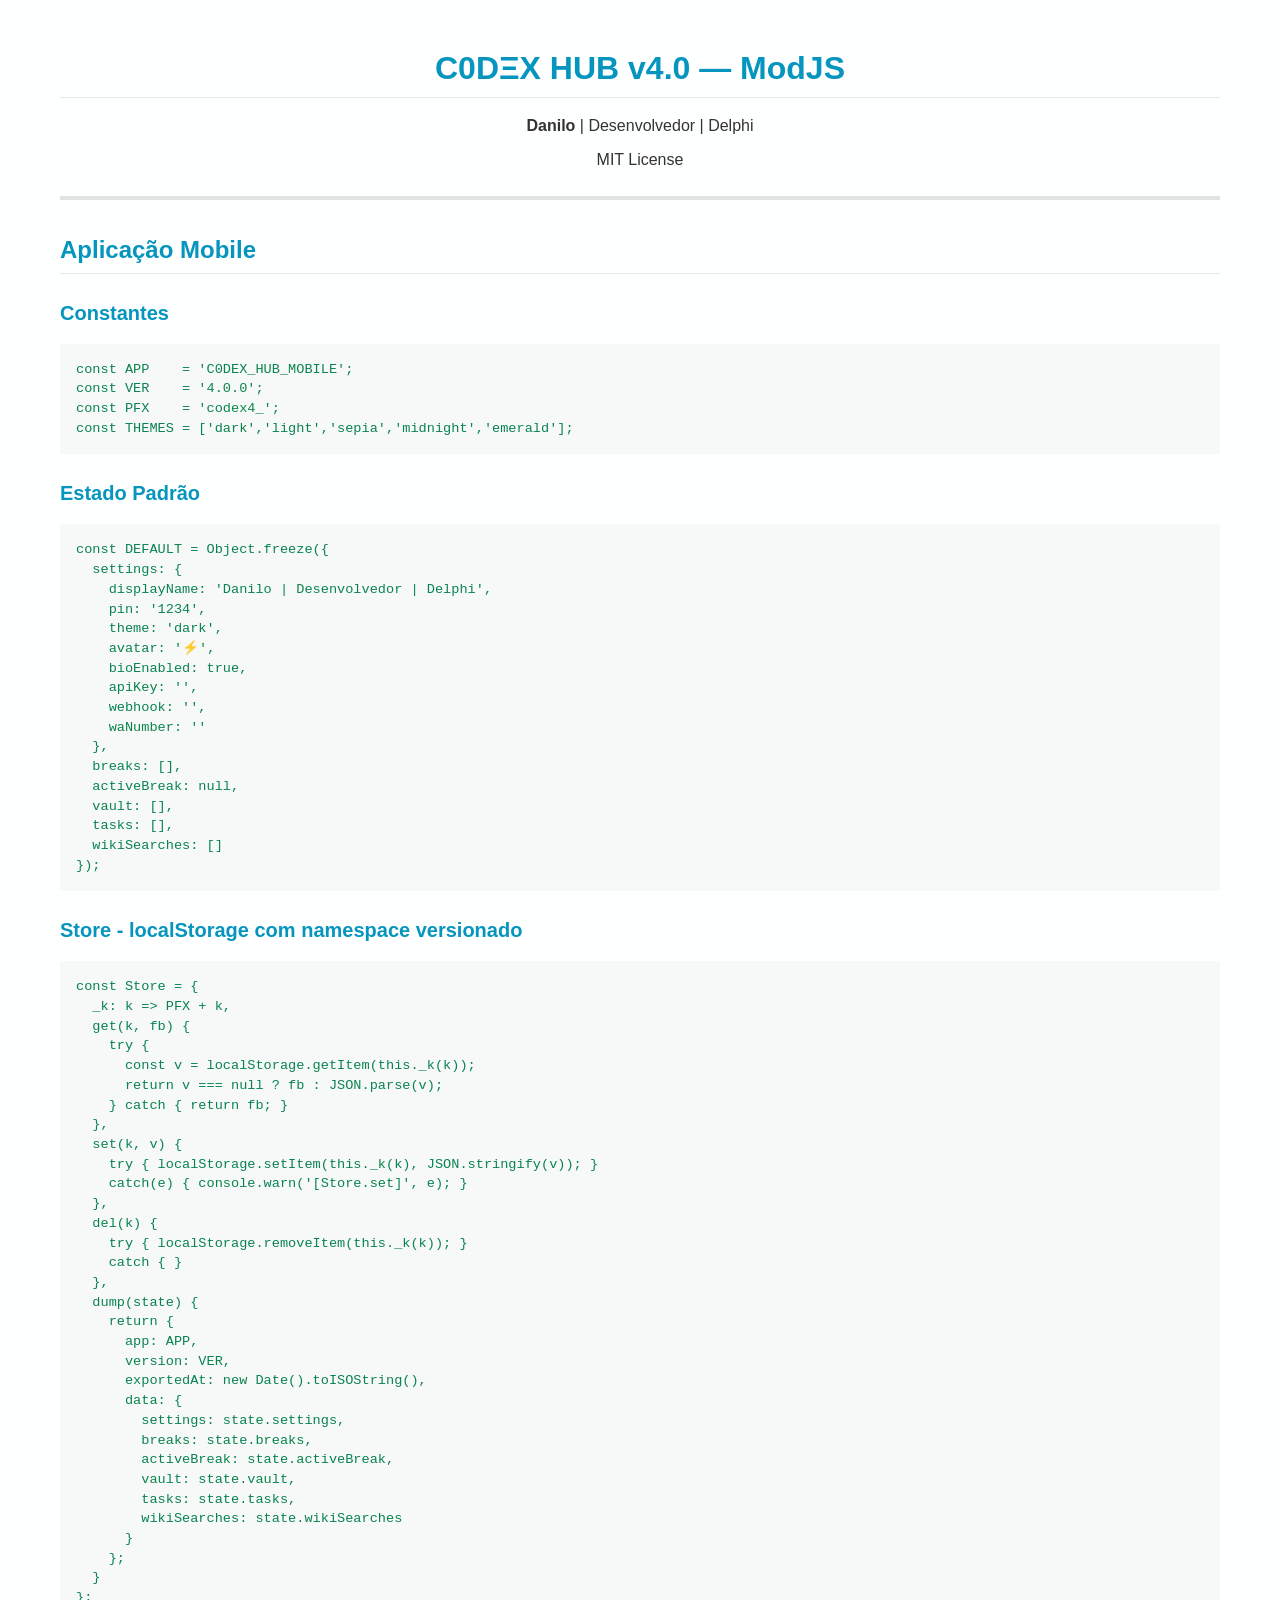
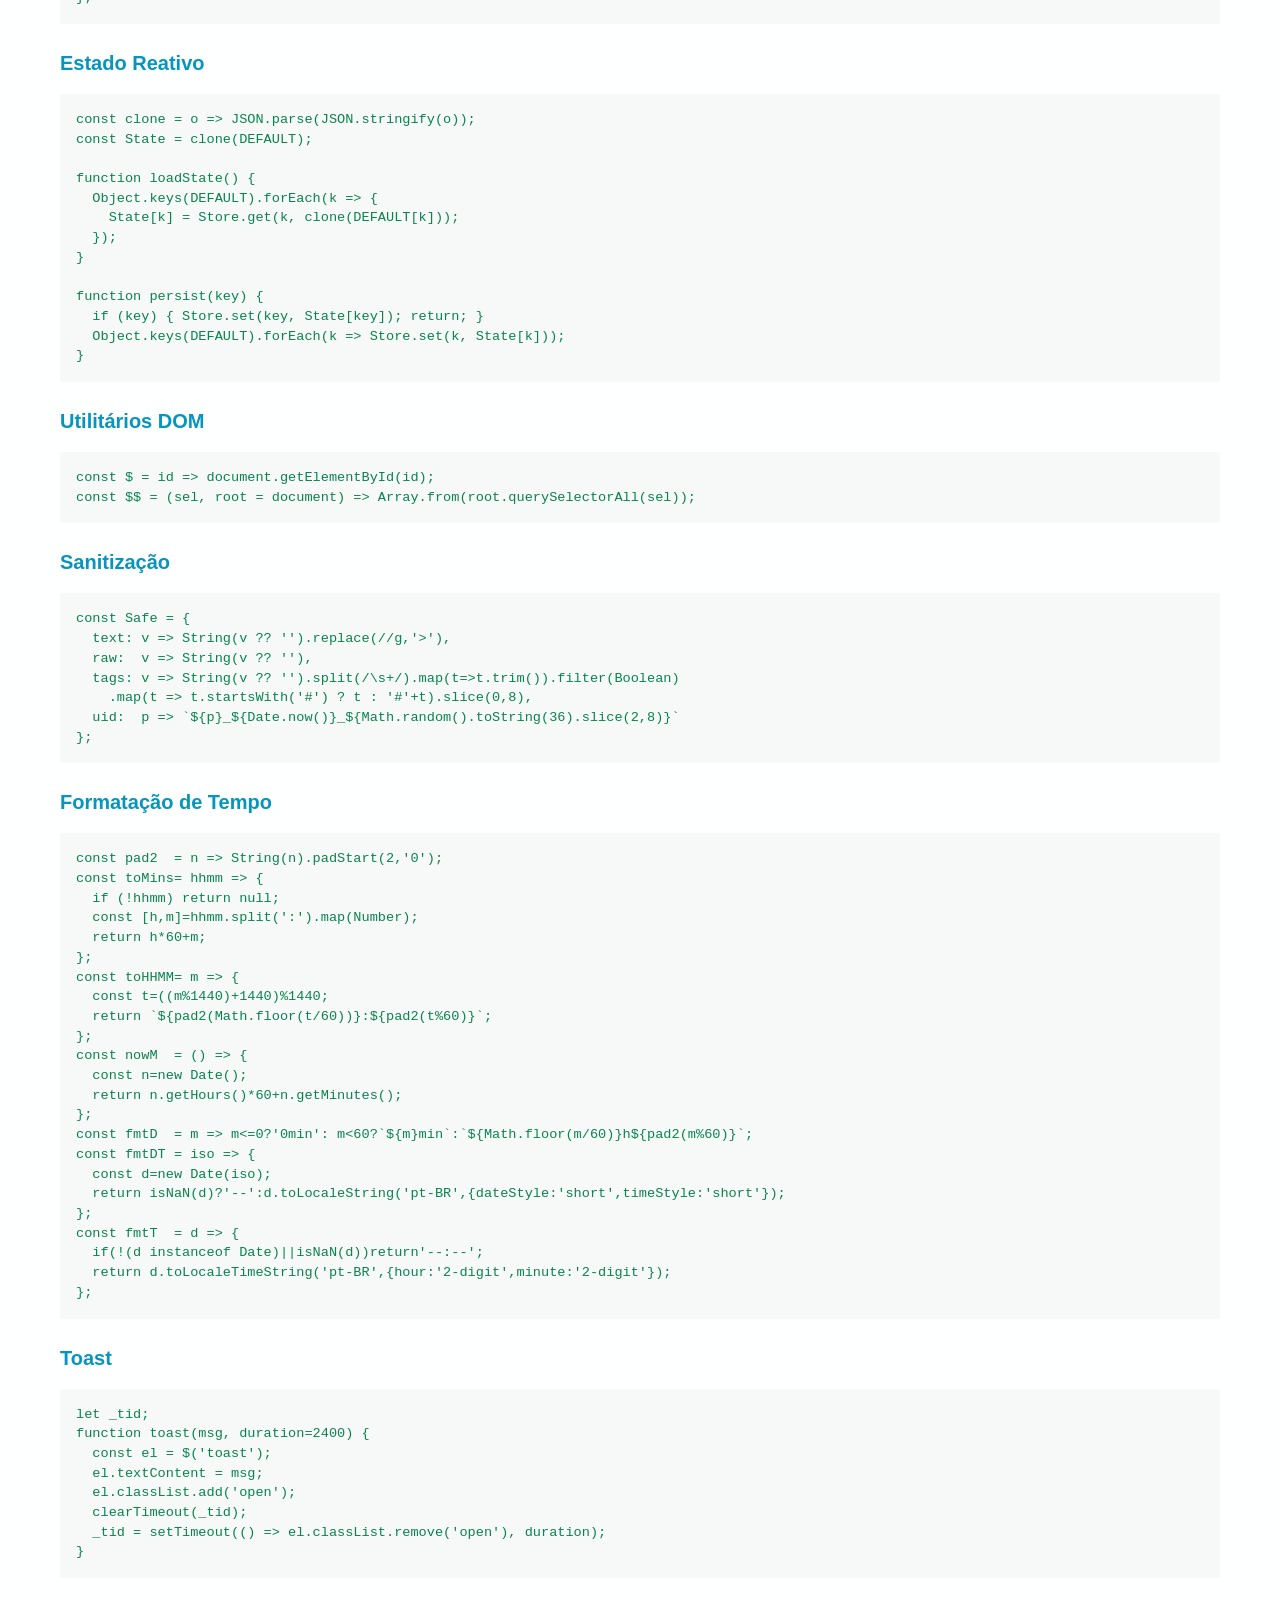
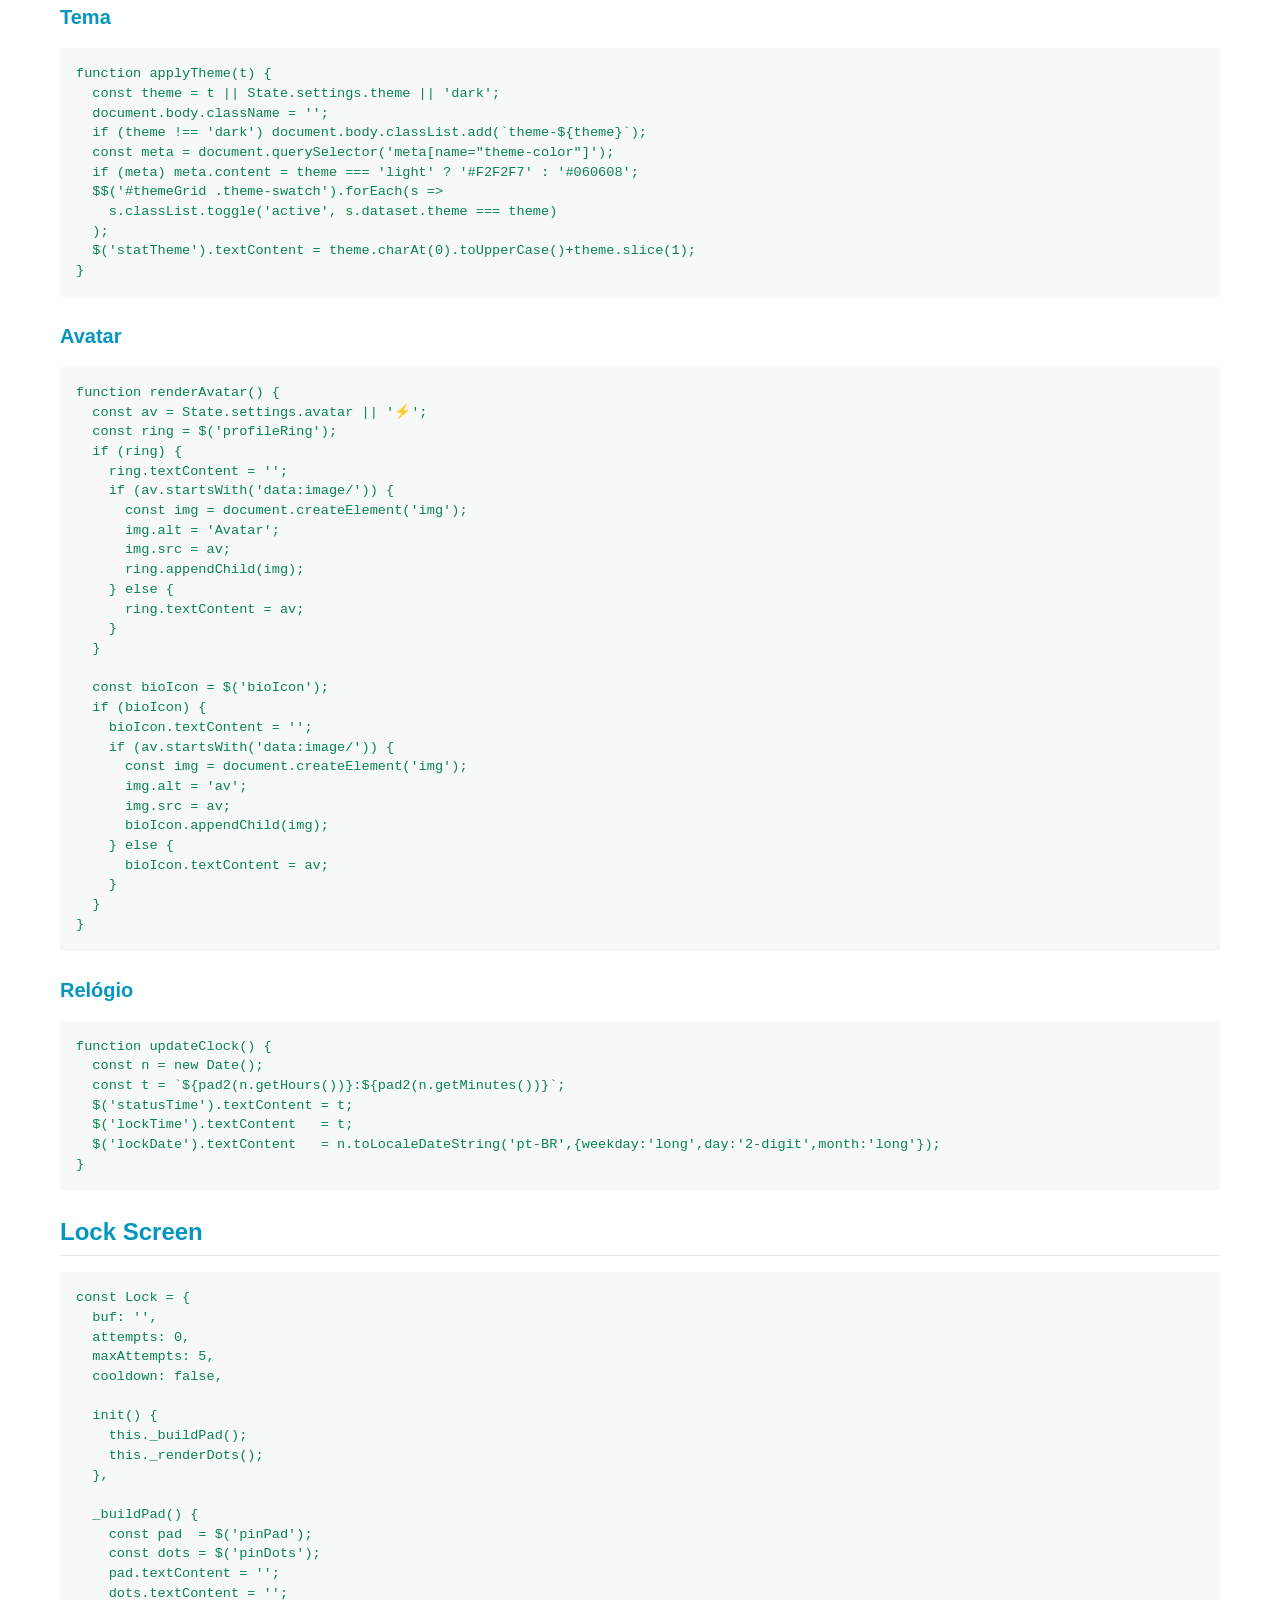
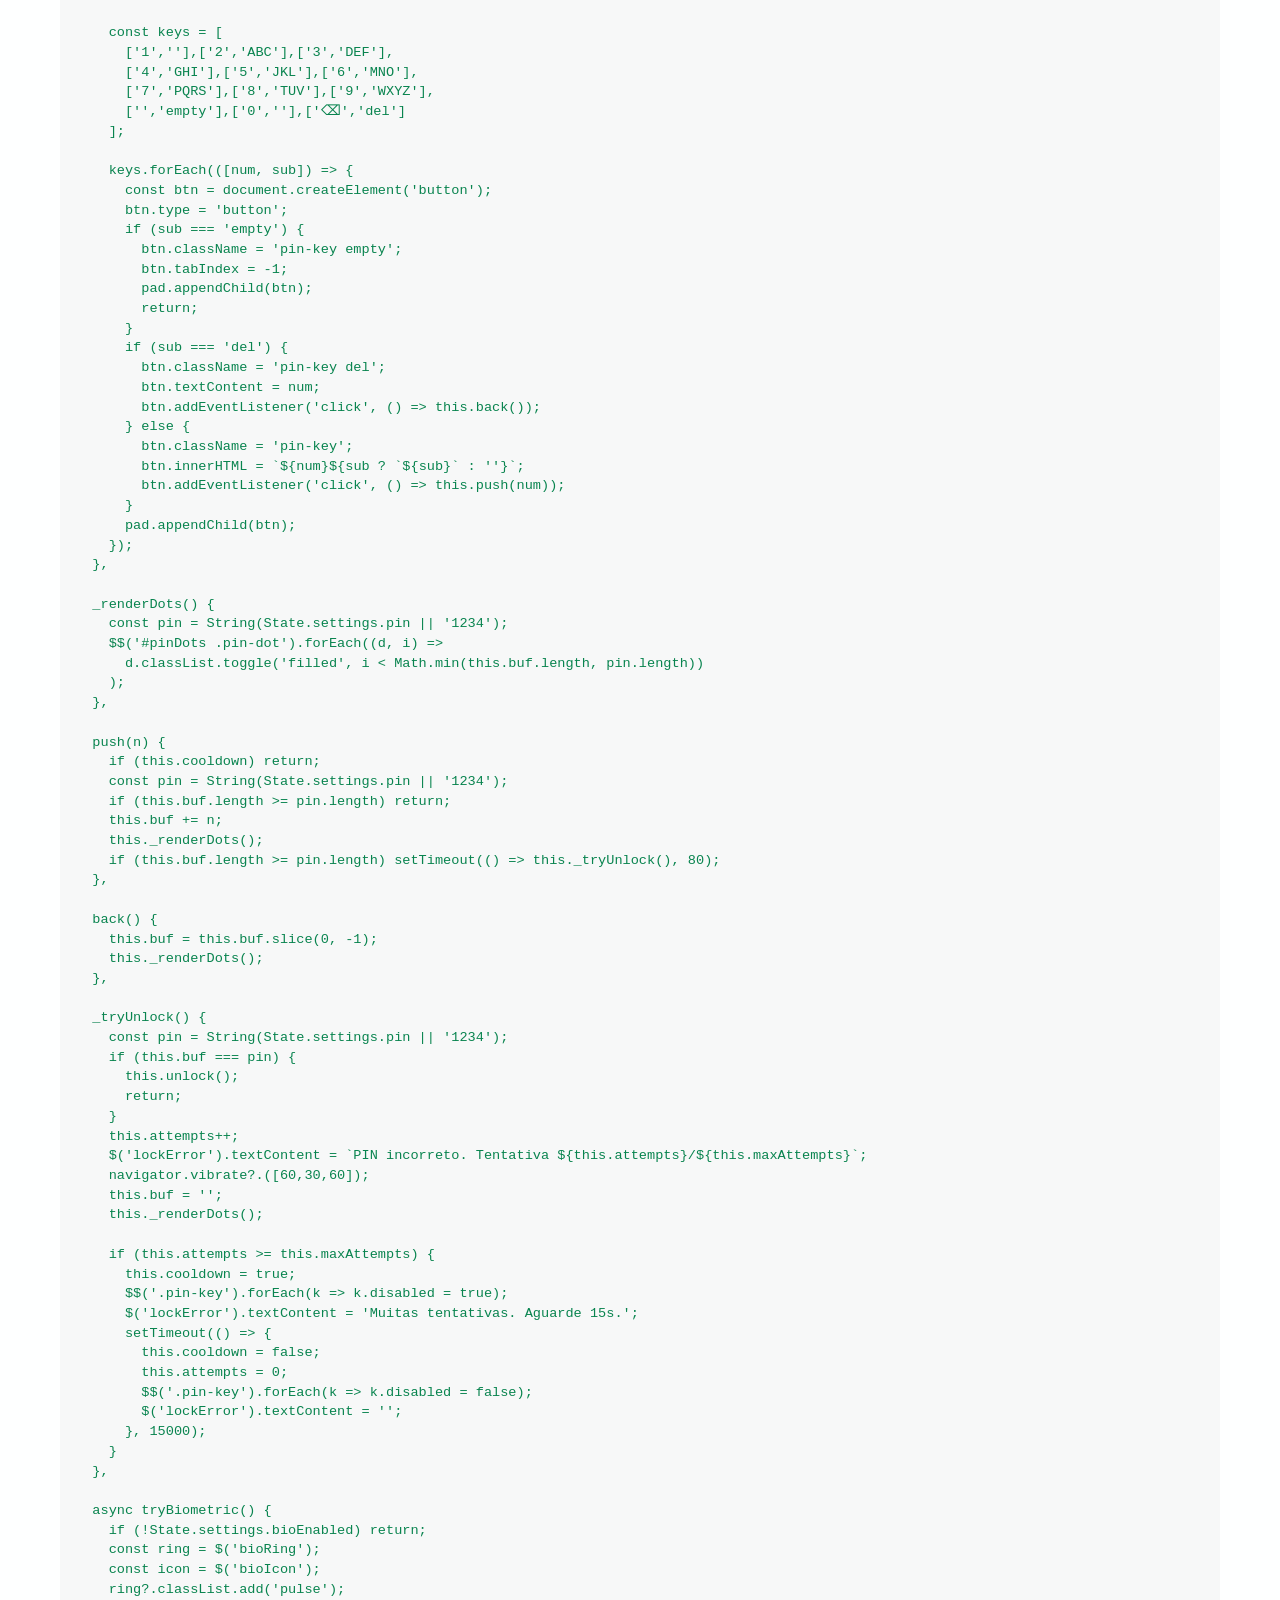
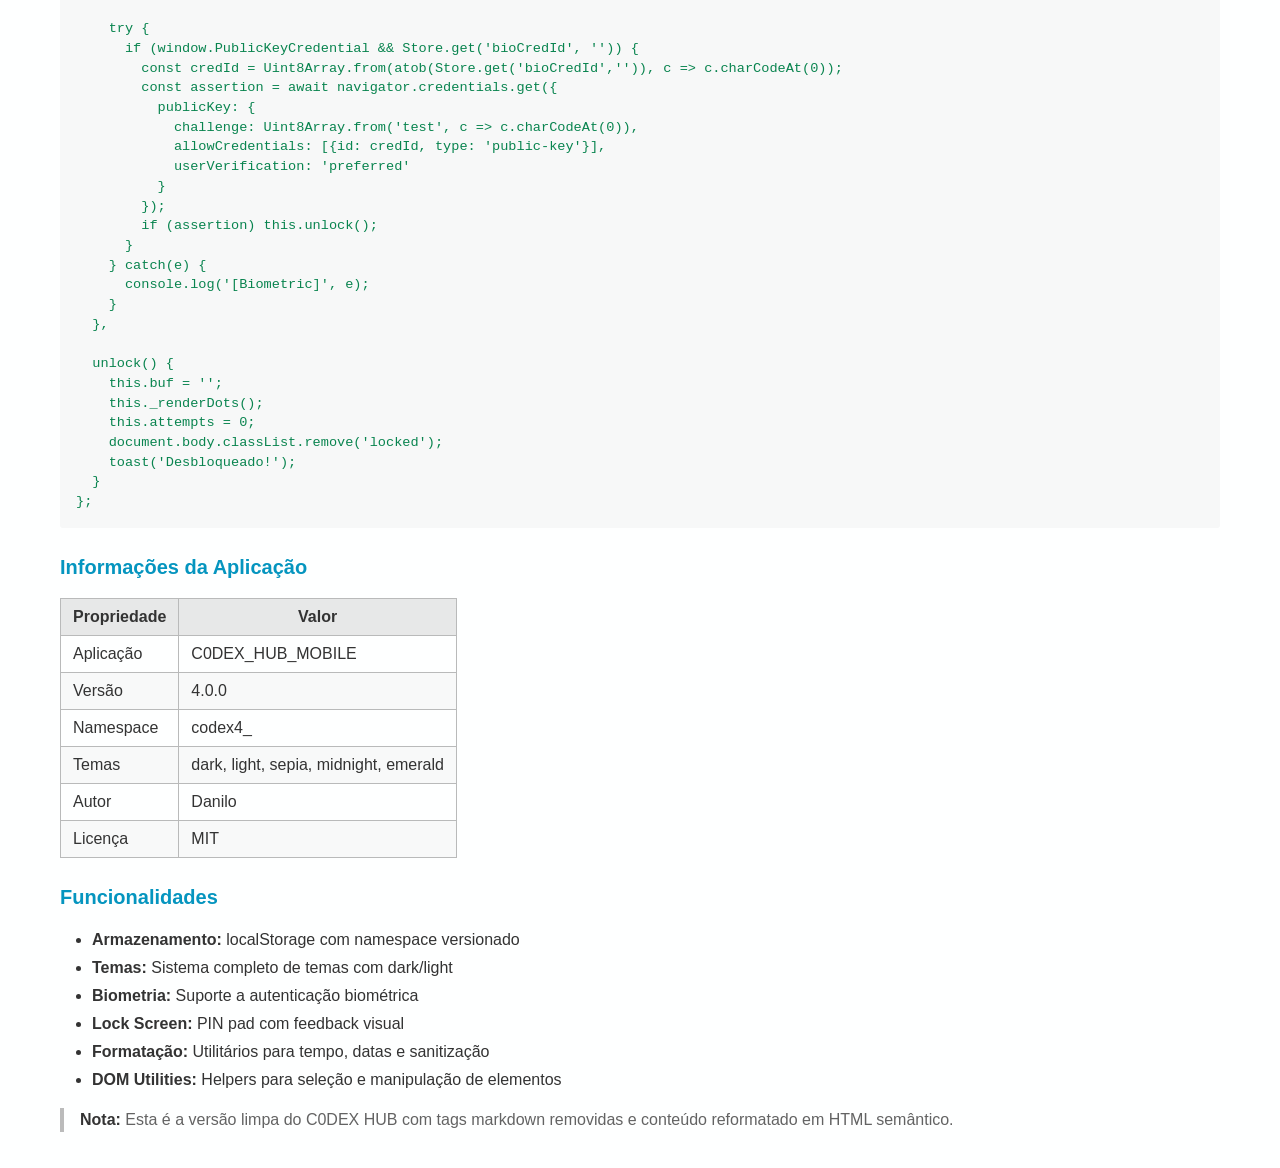
<file: index_clean.html>
<!DOCTYPE html>
<html lang="pt-BR">
<head>
    <meta charset="UTF-8">
    <meta name="viewport" content="width=device-width, initial-scale=1.0">
    <title>C0DEX HUB v4.0</title>
    <style>
        * {
            margin: 0;
            padding: 0;
            box-sizing: border-box;
        }

        body {
            background-color: #feffff;
            font-family: -apple-system, BlinkMacSystemFont, 'Segoe UI', Helvetica, Arial, sans-serif;
            color: #333333;
            line-height: 1.5;
        }

        .container {
            max-width: 1200px;
            margin: 0 auto;
            padding: 20px;
        }

        h1, h2, h3, h4, h5, h6 {
            color: #0595bf;
            margin-top: 1.5rem;
            margin-bottom: 1rem;
            font-weight: 600;
        }

        h1 {
            font-size: 2em;
            padding-bottom: 0.3rem;
            border-bottom: 1px solid #e7e8e8;
        }

        h2 {
            font-size: 1.5rem;
            padding-bottom: 0.3rem;
            border-bottom: 1px solid #e7e8e8;
        }

        h3 {
            font-size: 1.25rem;
        }

        h4 {
            font-size: 1rem;
        }

        h5 {
            font-size: 0.875rem;
        }

        h6 {
            font-size: 0.85rem;
        }

        p {
            margin-bottom: 0.625rem;
        }

        code {
            padding: 0.2rem 0.4rem;
            margin: 0;
            font-size: 85%;
            background-color: #f7f8f8;
            color: #09844f;
            border-radius: 0.1875rem;
            font-family: 'SFMono-Regular', 'Consolas', 'Liberation Mono', 'Menlo', monospace;
        }

        pre {
            padding: 1rem;
            margin: 0.5rem 0;
            background-color: #f7f8f8;
            border-radius: 0.1875rem;
            overflow: auto;
            font-size: 85%;
            line-height: 1.45;
        }

        pre code {
            padding: 0;
            margin: 0;
            background: transparent;
            border: 0;
            font-size: 100%;
            white-space: pre;
        }

        blockquote {
            padding: 0 1rem;
            color: #636363;
            border-left: 0.25rem solid #bbbbbb;
            margin-bottom: 1rem;
        }

        table {
            display: block;
            width: 100%;
            overflow: auto;
            border-collapse: collapse;
            margin-bottom: 1rem;
        }

        table th {
            font-weight: 600;
            background-color: #e7e8e8;
        }

        table td, table th {
            padding: 0.375rem 0.75rem;
            border: 1px solid #b9baba;
        }

        table tr {
            background-color: #feffff;
            border-top: 1px solid #b9baba;
        }

        table tr:nth-child(2n) {
            background-color: #f8f9f9;
        }

        ul, ol {
            padding-left: 2rem;
            margin-bottom: 1rem;
        }

        li {
            margin-bottom: 0.25rem;
        }

        a {
            color: #0366dd;
            text-decoration: none;
        }

        a:hover {
            text-decoration: underline;
        }

        strong {
            font-weight: 600;
            color: #333333;
        }

        em {
            color: #333333;
        }

        hr {
            height: 0.25rem;
            padding: 0;
            margin: 1.5rem 0;
            background-color: #e1e2e2;
            border: 0;
        }

        kbd {
            display: inline-block;
            padding: 0.1875rem 0.3125rem;
            font: 0.75rem 'SFMono-Regular', 'Consolas', 'Liberation Mono', 'Menlo', monospace;
            line-height: 0.75rem;
            color: #09844f;
            vertical-align: middle;
            background-color: #f7f8f8;
            border: 1px solid #e1e2e2;
            border-radius: 0.1875rem;
        }

        .header {
            text-align: center;
            margin-bottom: 2rem;
        }

        .code-block {
            background-color: #f7f8f8;
            border-radius: 0.1875rem;
            overflow: x;
        }
    </style>
</head>
<body>
    <div class="container">
        <div class="header">
            <h1>C0DΞX HUB v4.0 — ModJS</h1>
            <p><strong>Danilo</strong> | Desenvolvedor | Delphi</p>
            <p>MIT License</p>
            <hr>
        </div>

        <section>
            <h2>Aplicação Mobile</h2>
            
            <h3>Constantes</h3>
            <pre><code>const APP    = 'C0DEX_HUB_MOBILE';
const VER    = '4.0.0';
const PFX    = 'codex4_';
const THEMES = ['dark','light','sepia','midnight','emerald'];</code></pre>

            <h3>Estado Padrão</h3>
            <pre><code>const DEFAULT = Object.freeze({
  settings: {
    displayName: 'Danilo | Desenvolvedor | Delphi',
    pin: '1234',
    theme: 'dark',
    avatar: '⚡',
    bioEnabled: true,
    apiKey: '',
    webhook: '',
    waNumber: ''
  },
  breaks: [],
  activeBreak: null,
  vault: [],
  tasks: [],
  wikiSearches: []
});</code></pre>

            <h3>Store - localStorage com namespace versionado</h3>
            <pre><code>const Store = {
  _k: k => PFX + k,
  get(k, fb) {
    try {
      const v = localStorage.getItem(this._k(k));
      return v === null ? fb : JSON.parse(v);
    } catch { return fb; }
  },
  set(k, v) {
    try { localStorage.setItem(this._k(k), JSON.stringify(v)); }
    catch(e) { console.warn('[Store.set]', e); }
  },
  del(k) {
    try { localStorage.removeItem(this._k(k)); }
    catch { }
  },
  dump(state) {
    return {
      app: APP, 
      version: VER,
      exportedAt: new Date().toISOString(),
      data: {
        settings: state.settings,
        breaks: state.breaks,
        activeBreak: state.activeBreak,
        vault: state.vault,
        tasks: state.tasks,
        wikiSearches: state.wikiSearches
      }
    };
  }
};</code></pre>

            <h3>Estado Reativo</h3>
            <pre><code>const clone = o => JSON.parse(JSON.stringify(o));
const State = clone(DEFAULT);

function loadState() {
  Object.keys(DEFAULT).forEach(k => {
    State[k] = Store.get(k, clone(DEFAULT[k]));
  });
}

function persist(key) {
  if (key) { Store.set(key, State[key]); return; }
  Object.keys(DEFAULT).forEach(k => Store.set(k, State[k]));
}</code></pre>

            <h3>Utilitários DOM</h3>
            <pre><code>const $ = id => document.getElementById(id);
const $$ = (sel, root = document) => Array.from(root.querySelectorAll(sel));</code></pre>

            <h3>Sanitização</h3>
            <pre><code>const Safe = {
  text: v => String(v ?? '').replace(/</g,'&lt;').replace(/>/g,'&gt;'),
  raw:  v => String(v ?? ''),
  tags: v => String(v ?? '').split(/\s+/).map(t=>t.trim()).filter(Boolean)
    .map(t => t.startsWith('#') ? t : '#'+t).slice(0,8),
  uid:  p => `${p}_${Date.now()}_${Math.random().toString(36).slice(2,8)}`
};</code></pre>

            <h3>Formatação de Tempo</h3>
            <pre><code>const pad2  = n => String(n).padStart(2,'0');
const toMins= hhmm => { 
  if (!hhmm) return null; 
  const [h,m]=hhmm.split(':').map(Number); 
  return h*60+m; 
};
const toHHMM= m => { 
  const t=((m%1440)+1440)%1440; 
  return `${pad2(Math.floor(t/60))}:${pad2(t%60)}`; 
};
const nowM  = () => { 
  const n=new Date(); 
  return n.getHours()*60+n.getMinutes(); 
};
const fmtD  = m => m<=0?'0min': m<60?`${m}min`:`${Math.floor(m/60)}h${pad2(m%60)}`;
const fmtDT = iso => { 
  const d=new Date(iso); 
  return isNaN(d)?'--':d.toLocaleString('pt-BR',{dateStyle:'short',timeStyle:'short'}); 
};
const fmtT  = d => { 
  if(!(d instanceof Date)||isNaN(d))return'--:--'; 
  return d.toLocaleTimeString('pt-BR',{hour:'2-digit',minute:'2-digit'}); 
};</code></pre>

            <h3>Toast</h3>
            <pre><code>let _tid;
function toast(msg, duration=2400) {
  const el = $('toast');
  el.textContent = msg;
  el.classList.add('open');
  clearTimeout(_tid);
  _tid = setTimeout(() => el.classList.remove('open'), duration);
}</code></pre>

            <h3>Tema</h3>
            <pre><code>function applyTheme(t) {
  const theme = t || State.settings.theme || 'dark';
  document.body.className = '';
  if (theme !== 'dark') document.body.classList.add(`theme-${theme}`);
  const meta = document.querySelector('meta[name="theme-color"]');
  if (meta) meta.content = theme === 'light' ? '#F2F2F7' : '#060608';
  $$('#themeGrid .theme-swatch').forEach(s =>
    s.classList.toggle('active', s.dataset.theme === theme)
  );
  $('statTheme').textContent = theme.charAt(0).toUpperCase()+theme.slice(1);
}</code></pre>

            <h3>Avatar</h3>
            <pre><code>function renderAvatar() {
  const av = State.settings.avatar || '⚡';
  const ring = $('profileRing');
  if (ring) {
    ring.textContent = '';
    if (av.startsWith('data:image/')) {
      const img = document.createElement('img');
      img.alt = 'Avatar'; 
      img.src = av;
      ring.appendChild(img);
    } else {
      ring.textContent = av;
    }
  }

  const bioIcon = $('bioIcon');
  if (bioIcon) {
    bioIcon.textContent = '';
    if (av.startsWith('data:image/')) {
      const img = document.createElement('img');
      img.alt = 'av'; 
      img.src = av;
      bioIcon.appendChild(img);
    } else {
      bioIcon.textContent = av;
    }
  }
}</code></pre>

            <h3>Relógio</h3>
            <pre><code>function updateClock() {
  const n = new Date();
  const t = `${pad2(n.getHours())}:${pad2(n.getMinutes())}`;
  $('statusTime').textContent = t;
  $('lockTime').textContent   = t;
  $('lockDate').textContent   = n.toLocaleDateString('pt-BR',{weekday:'long',day:'2-digit',month:'long'});
}</code></pre>

            <h2>Lock Screen</h2>
            <pre><code>const Lock = {
  buf: '',
  attempts: 0,
  maxAttempts: 5,
  cooldown: false,

  init() {
    this._buildPad();
    this._renderDots();
  },

  _buildPad() {
    const pad  = $('pinPad');
    const dots = $('pinDots');
    pad.textContent = ''; 
    dots.textContent = '';

    const keys = [
      ['1',''],['2','ABC'],['3','DEF'],
      ['4','GHI'],['5','JKL'],['6','MNO'],
      ['7','PQRS'],['8','TUV'],['9','WXYZ'],
      ['','empty'],['0',''],['⌫','del']
    ];

    keys.forEach(([num, sub]) => {
      const btn = document.createElement('button');
      btn.type = 'button';
      if (sub === 'empty') {
        btn.className = 'pin-key empty'; 
        btn.tabIndex = -1; 
        pad.appendChild(btn); 
        return;
      }
      if (sub === 'del') {
        btn.className = 'pin-key del'; 
        btn.textContent = num;
        btn.addEventListener('click', () => this.back());
      } else {
        btn.className = 'pin-key';
        btn.innerHTML = `<span>${num}</span>${sub ? `<span class="sub">${sub}</span>` : ''}`;
        btn.addEventListener('click', () => this.push(num));
      }
      pad.appendChild(btn);
    });
  },

  _renderDots() {
    const pin = String(State.settings.pin || '1234');
    $$('#pinDots .pin-dot').forEach((d, i) =>
      d.classList.toggle('filled', i < Math.min(this.buf.length, pin.length))
    );
  },

  push(n) {
    if (this.cooldown) return;
    const pin = String(State.settings.pin || '1234');
    if (this.buf.length >= pin.length) return;
    this.buf += n;
    this._renderDots();
    if (this.buf.length >= pin.length) setTimeout(() => this._tryUnlock(), 80);
  },

  back() {
    this.buf = this.buf.slice(0, -1);
    this._renderDots();
  },

  _tryUnlock() {
    const pin = String(State.settings.pin || '1234');
    if (this.buf === pin) {
      this.unlock(); 
      return;
    }
    this.attempts++;
    $('lockError').textContent = `PIN incorreto. Tentativa ${this.attempts}/${this.maxAttempts}`;
    navigator.vibrate?.([60,30,60]);
    this.buf = ''; 
    this._renderDots();

    if (this.attempts >= this.maxAttempts) {
      this.cooldown = true;
      $$('.pin-key').forEach(k => k.disabled = true);
      $('lockError').textContent = 'Muitas tentativas. Aguarde 15s.';
      setTimeout(() => {
        this.cooldown = false; 
        this.attempts = 0;
        $$('.pin-key').forEach(k => k.disabled = false);
        $('lockError').textContent = '';
      }, 15000);
    }
  },

  async tryBiometric() {
    if (!State.settings.bioEnabled) return;
    const ring = $('bioRing');
    const icon = $('bioIcon');
    ring?.classList.add('pulse');

    try {
      if (window.PublicKeyCredential && Store.get('bioCredId', '')) {
        const credId = Uint8Array.from(atob(Store.get('bioCredId','')), c => c.charCodeAt(0));
        const assertion = await navigator.credentials.get({
          publicKey: {
            challenge: Uint8Array.from('test', c => c.charCodeAt(0)),
            allowCredentials: [{id: credId, type: 'public-key'}],
            userVerification: 'preferred'
          }
        });
        if (assertion) this.unlock();
      }
    } catch(e) {
      console.log('[Biometric]', e);
    }
  },

  unlock() {
    this.buf = '';
    this._renderDots();
    this.attempts = 0;
    document.body.classList.remove('locked');
    toast('Desbloqueado!');
  }
};</code></pre>

            <h3>Informações da Aplicação</h3>
            <table>
                <thead>
                    <tr>
                        <th>Propriedade</th>
                        <th>Valor</th>
                    </tr>
                </thead>
                <tbody>
                    <tr>
                        <td>Aplicação</td>
                        <td>C0DEX_HUB_MOBILE</td>
                    </tr>
                    <tr>
                        <td>Versão</td>
                        <td>4.0.0</td>
                    </tr>
                    <tr>
                        <td>Namespace</td>
                        <td>codex4_</td>
                    </tr>
                    <tr>
                        <td>Temas</td>
                        <td>dark, light, sepia, midnight, emerald</td>
                    </tr>
                    <tr>
                        <td>Autor</td>
                        <td>Danilo</td>
                    </tr>
                    <tr>
                        <td>Licença</td>
                        <td>MIT</td>
                    </tr>
                </tbody>
            </table>

            <h3>Funcionalidades</h3>
            <ul>
                <li><strong>Armazenamento:</strong> localStorage com namespace versionado</li>
                <li><strong>Temas:</strong> Sistema completo de temas com dark/light</li>
                <li><strong>Biometria:</strong> Suporte a autenticação biométrica</li>
                <li><strong>Lock Screen:</strong> PIN pad com feedback visual</li>
                <li><strong>Formatação:</strong> Utilitários para tempo, datas e sanitização</li>
                <li><strong>DOM Utilities:</strong> Helpers para seleção e manipulação de elementos</li>
            </ul>

            <blockquote>
                <p><strong>Nota:</strong> Esta é a versão limpa do C0DEX HUB com tags markdown removidas e conteúdo reformatado em HTML semântico.</p>
            </blockquote>
        </section>
    </div>
</body>
</html>
</file>
